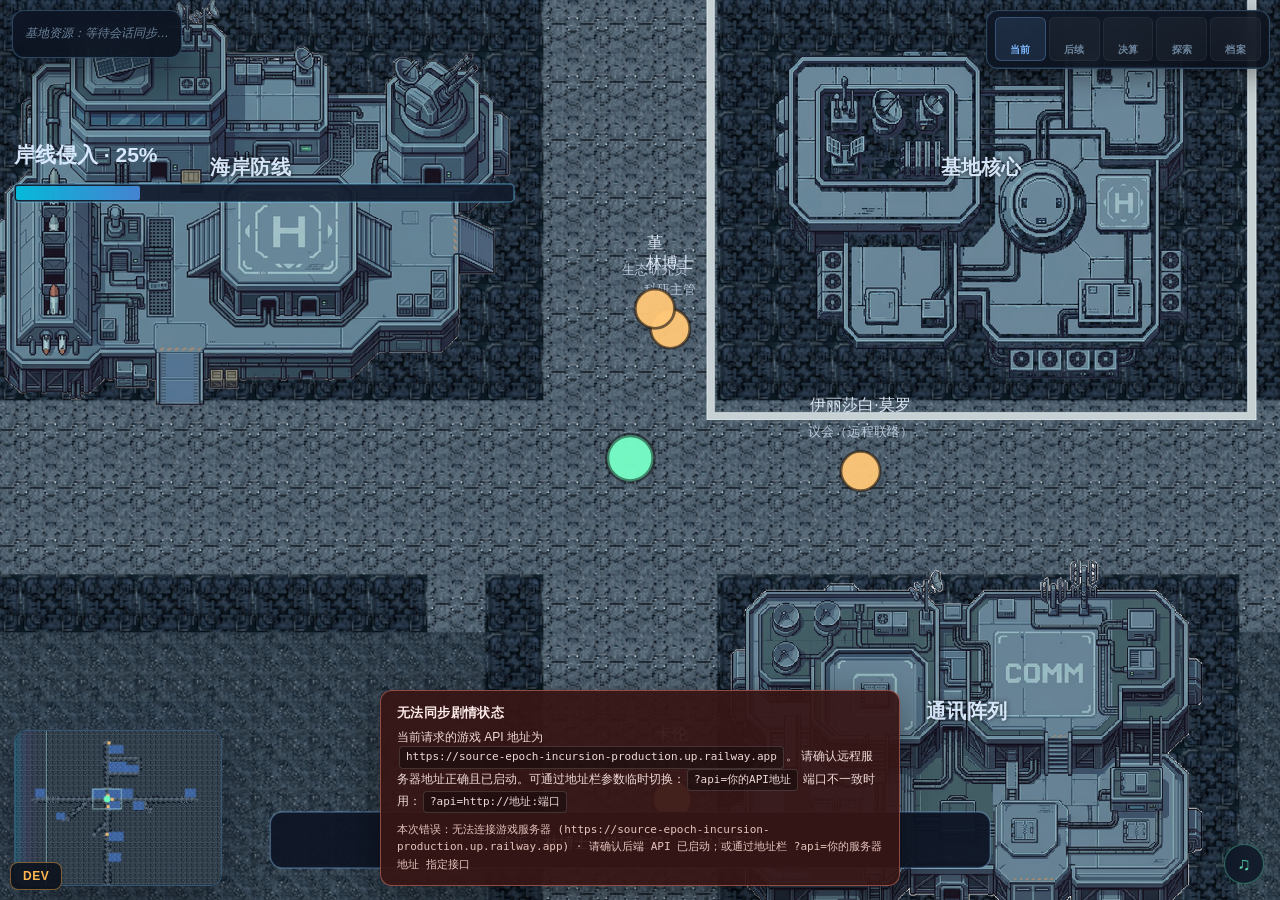
<file: index.html>
<!DOCTYPE html>
<html lang="zh-CN">
  <head>
    <meta charset="UTF-8" />
    <title>源纪元 · 岸线侵入</title>
    <meta http-equiv="refresh" content="0;url=web/explorer/" />
    <link rel="icon" href="data:," />
  </head>
  <body>
    <p>正在跳转到 <a href="web/explorer/">web/explorer/</a>（大地图探索页）。若未跳转，请手动点开链接。</p>
  </body>
</html>
</file>
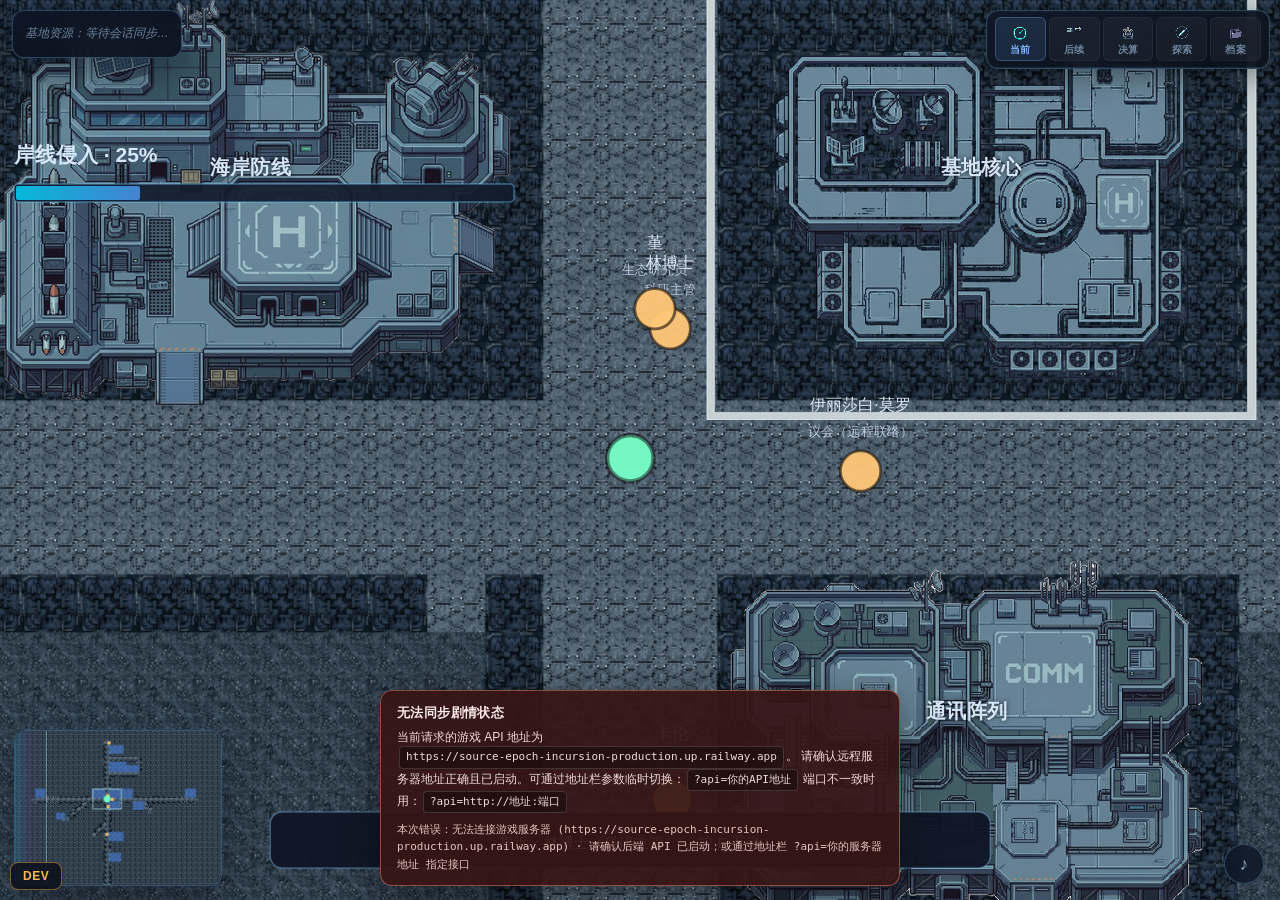
<file: web/explorer/index.html>
<!DOCTYPE html>
<html lang="zh-CN">
  <head>
    <meta charset="UTF-8" />
    <meta name="viewport" content="width=device-width, initial-scale=1, maximum-scale=1, user-scalable=no" />
    <meta name="theme-color" content="#070a10" />
    <title>源纪元 · 岸线侵入 — 基地大地图探索</title>
    <link rel="icon" href="assets/icons/favicon.png" type="image/png" />
    <!-- 背景音乐（用户首次交互后自动播放） -->
    <audio id="bgm" src="sound/background.mp3" loop preload="auto"></audio>
    <link rel="preload" as="fetch" href="sound/background.mp3" crossorigin="anonymous" />
    <link rel="stylesheet" href="styles.css?v=20260530_bgm" />
    <link rel="preload" as="image" href="assets/tile_void.jpg" />
    <link rel="preload" as="image" href="assets/tile_road.jpg" />
    <link rel="preload" as="image" href="assets/tile_build.jpg" />
    <link rel="preload" as="image" href="assets/walkable_floor_tile.png" />
  </head>
  <body class="explorer-app">
    <!-- ── 加载页：预加载所有资源前显示进度条 ── -->
    <div id="preloader" class="preloader" aria-label="游戏加载中">
      <div class="preloader-content">
        <h1 class="preloader-title">源纪元</h1>
        <p class="preloader-subtitle">岸线侵入</p>
        <div class="preloader-bar-track">
          <div class="preloader-bar-fill" id="preloader-bar"></div>
        </div>
        <div class="preloader-text" id="preloader-text">正在初始化...</div>
      </div>
      <div class="preloader-bg"></div>
    </div>

    <aside id="objectives-panel" class="objectives-panel" aria-label="任务目标">
      <div id="sandbox-dock" class="sandbox-dock hidden" aria-label="静默切换"></div>
      <div class="objectives-tabs">
        <button type="button" class="objectives-tab active" data-tab="current">当前</button>
        <button type="button" class="objectives-tab" data-tab="upcoming">后续</button>
        <button type="button" class="objectives-tab" data-tab="mgmt">决算</button>
        <button type="button" class="objectives-tab" data-tab="explore">探索</button>
        <button type="button" class="objectives-tab" data-tab="dossier">档案</button>
      </div>
      <div id="objectives-content">
        <div id="objectives-current" class="objectives-tab-content active" data-content="current"></div>
        <div id="objectives-upcoming" class="objectives-tab-content" data-content="upcoming"></div>
        <div id="objectives-mgmt-log" class="objectives-tab-content" data-content="mgmt" aria-live="polite"></div>
        <div id="objectives-explore" class="objectives-tab-content" data-content="explore"></div>
        <div id="objectives-dossier" class="objectives-tab-content" data-content="dossier"></div>
      </div>
    </aside>
    <div id="wrap">
      <canvas id="game" aria-label="基地大地图"></canvas>
    <canvas id="minimap" width="200" height="150" aria-label="小地图"></canvas>
    <div id="resource-strip" class="resource-strip" aria-label="基地资源"></div>
  </div>
    <!-- 背景音乐开关 -->
    <button type="button" id="bgm-toggle" class="bgm-toggle" title="背景音乐" aria-label="切换背景音乐">♪</button>
    <div id="story-backdrop" class="story-backdrop hidden" aria-hidden="true">
      <div id="story-panel" class="story-panel" role="dialog" aria-modal="true" aria-labelledby="story-title">
        <button type="button" class="story-close" id="story-close" aria-label="关闭">×</button>
        <aside class="story-sprite" aria-hidden="false">
          <div id="story-sprite-block" class="story-sprite-block"></div>
          <div id="story-sprite-label" class="story-sprite-label"></div>
        </aside>
        <div id="story-textbox" class="story-textbox">
          <!-- 玩家选项：叠在文字框右上角 -->
          <div id="story-choices" class="story-choices"></div>
          <div id="story-body" class="story-body">
            <h2 id="story-title">剧情</h2>
            <p id="story-advance-hint" class="story-advance-hint hidden" aria-live="polite">
              按 <kbd>Z</kbd> 或点击对话框继续下一句
            </p>
            <p id="story-sub" class="story-sub"></p>
            <ul id="story-bullets" class="story-bullets"></ul>
            <pre id="story-ai-line" class="story-ai-line"></pre>
            <div id="story-meta" class="story-meta"></div>
            <div id="story-extras"></div>
          </div>
        </div>
      </div>
    </div>
    <!-- ── 游戏 API 后端地址配置 ──────────────────────────────
       部署到 Netlify 时，将下方地址改为你的后端 API 服务器地址。
       优先级：URL 参数 ?api=  >  此处配置  >  默认 127.0.0.1:8787
       示例：window.__GAME_API_BASE__ = "https://your-api.railway.app";
    ──────────────────────────────────────────────────────────── -->
    <script>
      // ★ 后端 API 地址（已配置为 Railway 部署地址）★
      window.__GAME_API_BASE__ = "https://source-epoch-incursion-production.up.railway.app";
    </script>
    <script type="module" src="main.js?v=20260530_bgm"></script>
  </body>
</html>
</file>
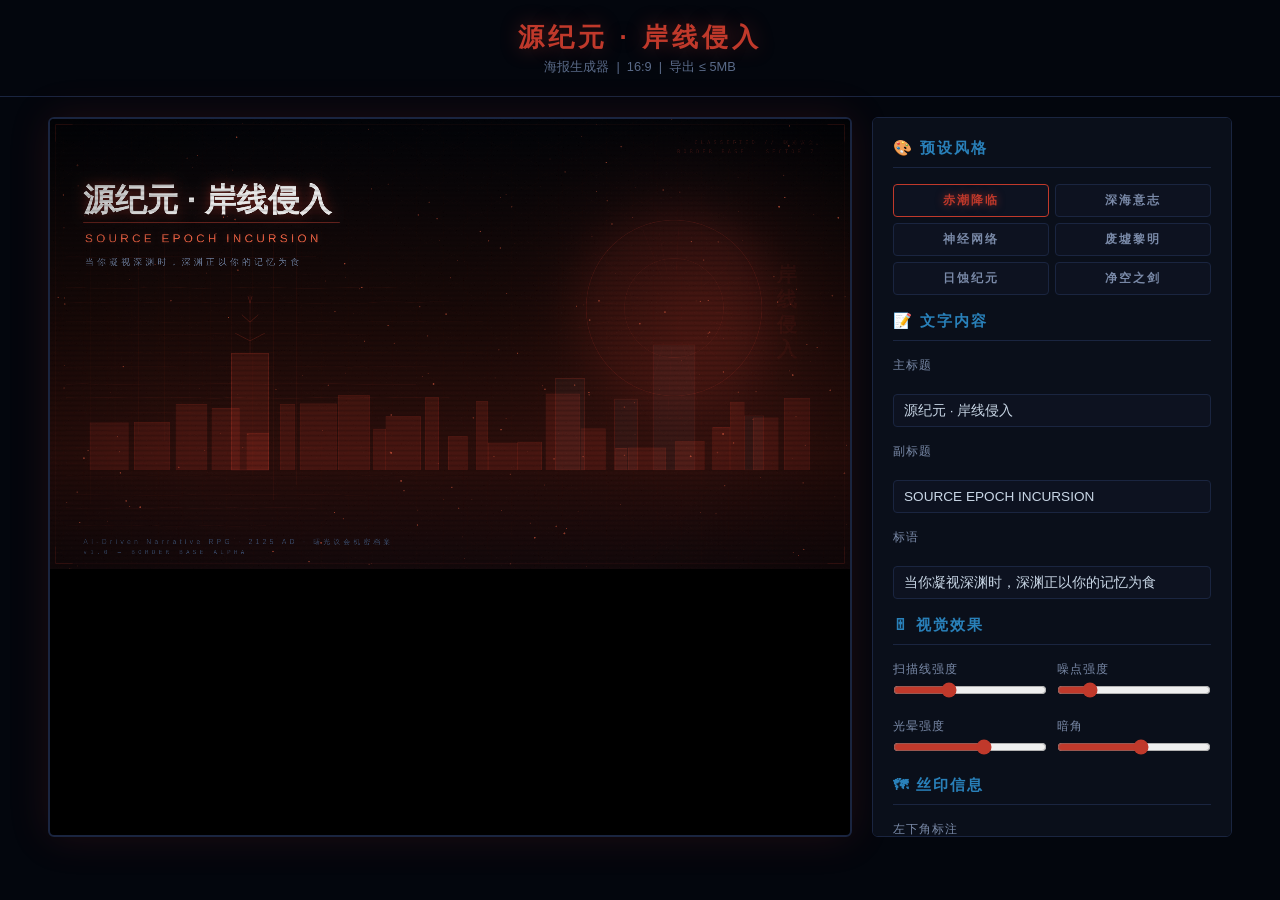
<file: tools/poster_generator.html>
<!DOCTYPE html>
<html lang="zh-CN">
<head>
<meta charset="UTF-8">
<meta name="viewport" content="width=device-width, initial-scale=1.0">
<title>源纪元 · 岸线侵入 — 海报生成器</title>
<style>
  :root {
    --bg: #03060d;
    --panel: #0a0f1a;
    --border: #1a2540;
    --text: #c8d6e5;
    --accent: #c0392b;
    --accent2: #2980b9;
    --gold: #d4a843;
  }
  * { margin: 0; padding: 0; box-sizing: border-box; }
  body {
    background: var(--bg);
    color: var(--text);
    font-family: "Segoe UI", "Microsoft YaHei", sans-serif;
    min-height: 100vh;
    display: flex;
    flex-direction: column;
    align-items: center;
  }

  header {
    width: 100%;
    padding: 20px 30px;
    text-align: center;
    border-bottom: 1px solid var(--border);
  }
  header h1 {
    font-size: 1.6rem;
    letter-spacing: 4px;
    color: var(--accent);
    text-shadow: 0 0 20px rgba(192,57,43,0.4);
  }
  header p { margin-top: 4px; font-size: 0.8rem; color: #5a6a88; }

  .layout {
    display: flex;
    flex-wrap: wrap;
    gap: 20px;
    padding: 20px;
    max-width: 1400px;
    width: 100%;
    justify-content: center;
  }

  /* ── 画布容器 ── */
  .canvas-wrap {
    background: #000;
    border: 2px solid var(--border);
    border-radius: 6px;
    overflow: hidden;
    box-shadow: 0 0 40px rgba(192,57,43,0.15);
    flex-shrink: 0;
  }
  canvas { display: block; max-width: 800px; width: 100%; height: auto; }

  /* ── 控制面板 ── */
  .controls {
    background: var(--panel);
    border: 1px solid var(--border);
    border-radius: 6px;
    padding: 20px;
    width: 360px;
    display: flex;
    flex-direction: column;
    gap: 16px;
    max-height: 80vh;
    overflow-y: auto;
  }
  .controls h3 {
    font-size: 0.95rem;
    letter-spacing: 2px;
    color: var(--accent2);
    border-bottom: 1px solid var(--border);
    padding-bottom: 8px;
  }

  label {
    display: block;
    font-size: 0.78rem;
    color: #7a8aa8;
    margin-bottom: 4px;
    letter-spacing: 1px;
  }
  input[type="text"],
  input[type="number"],
  select,
  textarea {
    width: 100%;
    background: #0d1220;
    border: 1px solid var(--border);
    color: var(--text);
    padding: 8px 10px;
    border-radius: 4px;
    font-size: 0.85rem;
    font-family: inherit;
  }
  textarea { resize: vertical; min-height: 50px; }
  select { cursor: pointer; }
  input[type="range"] { width: 100%; accent-color: var(--accent); }

  .row { display: flex; gap: 10px; }
  .row > * { flex: 1; }

  .preset-grid {
    display: grid;
    grid-template-columns: 1fr 1fr;
    gap: 6px;
  }
  .preset-grid button {
    padding: 8px 4px;
    font-size: 0.72rem;
    background: #0d1220;
    border: 1px solid var(--border);
    color: #7a8aa8;
    border-radius: 4px;
    cursor: pointer;
    transition: 0.2s;
  }
  .preset-grid button:hover,
  .preset-grid button.active {
    border-color: var(--accent);
    color: var(--accent);
    text-shadow: 0 0 8px rgba(192,57,43,0.6);
  }

  button {
    padding: 10px 16px;
    font-size: 0.85rem;
    border: none;
    border-radius: 4px;
    cursor: pointer;
    letter-spacing: 2px;
    transition: 0.2s;
    font-weight: 600;
  }
  .btn-redraw {
    background: #1a2a40;
    color: var(--text);
    border: 1px solid var(--border);
  }
  .btn-redraw:hover { border-color: var(--accent2); }
  .btn-export {
    background: var(--accent);
    color: #fff;
    width: 100%;
    font-size: 1rem;
    padding: 12px;
  }
  .btn-export:hover { background: #e74c3c; box-shadow: 0 0 20px rgba(192,57,43,0.4); }

  .info-row {
    display: flex;
    justify-content: space-between;
    font-size: 0.72rem;
    color: #4a5a78;
  }
  .info-row span { color: var(--accent2); }
</style>
</head>
<body>

<header>
  <h1>源纪元 · 岸线侵入</h1>
  <p>海报生成器 &nbsp;|&nbsp; 16:9 &nbsp;|&nbsp; 导出 ≤ 5MB</p>
</header>

<div class="layout">
  <!-- 画布 -->
  <div class="canvas-wrap">
    <canvas id="poster" width="1920" height="1080"></canvas>
  </div>

  <!-- 控制面板 -->
  <div class="controls">
    <h3>🎨 预设风格</h3>
    <div class="preset-grid" id="presets">
      <button data-preset="crimson" class="active">赤潮降临</button>
      <button data-preset="abyss">深海意志</button>
      <button data-preset="neural">神经网络</button>
      <button data-preset="ruins">废墟黎明</button>
      <button data-preset="eclipse">日蚀纪元</button>
      <button data-preset="purge">净空之剑</button>
    </div>

    <h3>📝 文字内容</h3>
    <label>主标题</label>
    <input type="text" id="titleCn" value="源纪元 · 岸线侵入" maxlength="40">
    <label>副标题</label>
    <input type="text" id="titleEn" value="SOURCE EPOCH INCURSION" maxlength="60">
    <label>标语</label>
    <input type="text" id="tagline" value="当你凝视深渊时，深渊正以你的记忆为食" maxlength="50">

    <h3>🎚 视觉效果</h3>
    <div class="row">
      <div>
        <label>扫描线强度</label>
        <input type="range" id="scanlines" min="0" max="100" value="35">
      </div>
      <div>
        <label>噪点强度</label>
        <input type="range" id="noise" min="0" max="100" value="18">
      </div>
    </div>
    <div class="row">
      <div>
        <label>光晕强度</label>
        <input type="range" id="glow" min="0" max="100" value="60">
      </div>
      <div>
        <label>暗角</label>
        <input type="range" id="vignette" min="0" max="100" value="55">
      </div>
    </div>

    <h3>🗺 丝印信息</h3>
    <label>左下角标注</label>
    <input type="text" id="footer" value="AI-Driven Narrative RPG · 2125 AD · 曙光议会机密档案" maxlength="60">
    <label>版本标识</label>
    <input type="text" id="version" value="v1.0 — BORDER BASE ALPHA" maxlength="30">

    <button class="btn-redraw" id="btnRedraw">🔄 刷新预览</button>
    <button class="btn-export" id="btnExport">📥 导出海报 PNG</button>
    <div class="info-row">
      <span>分辨率</span> <span id="infoRes">1920×1080</span>
    </div>
    <div class="info-row">
      <span>预估大小</span> <span id="infoSize">—</span>
    </div>
  </div>
</div>

<script>
// ─────────────────── 海报渲染引擎 ───────────────────
const canvas = document.getElementById('poster');
const ctx = canvas.getContext('2d');
const W = canvas.width;   // 1920
const H = canvas.height;  // 1080

// ── 预设定义 ──
const PRESETS = {
  crimson: {
    bg1: '#020408', bg2: '#1a0a08', bg3: '#2d0f0c',
    accent1: '#c0392b', accent2: '#e74c3c', accent3: '#ff6b4a',
    hexColor: 'rgba(192,57,43,0.12)',
    gridColor: 'rgba(192,57,43,0.06)',
    lineGlow: 'rgba(192,57,43,0.25)',
    titleGlow: 'rgba(192,57,43,0.6)',
    secondary: '#4a90d9',
    structureColor: 'rgba(192,57,43,0.18)',
    scanColor: 'rgba(255,60,30,0.04)',
  },
  abyss: {
    bg1: '#010308', bg2: '#020d18', bg3: '#051525',
    accent1: '#1a5276', accent2: '#2980b9', accent3: '#5dade2',
    hexColor: 'rgba(41,128,185,0.10)',
    gridColor: 'rgba(41,128,185,0.05)',
    lineGlow: 'rgba(41,128,185,0.20)',
    titleGlow: 'rgba(41,128,185,0.5)',
    secondary: '#7d3c98',
    structureColor: 'rgba(41,128,185,0.15)',
    scanColor: 'rgba(30,144,255,0.03)',
  },
  neural: {
    bg1: '#010410', bg2: '#0a0a1e', bg3: '#111140',
    accent1: '#6c3483', accent2: '#a569bd', accent3: '#d2b4de',
    hexColor: 'rgba(165,105,189,0.10)',
    gridColor: 'rgba(165,105,189,0.04)',
    lineGlow: 'rgba(165,105,189,0.20)',
    titleGlow: 'rgba(165,105,189,0.5)',
    secondary: '#2ecc71',
    structureColor: 'rgba(165,105,189,0.12)',
    scanColor: 'rgba(140,80,200,0.03)',
  },
  ruins: {
    bg1: '#050505', bg2: '#12100a', bg3: '#1e1a12',
    accent1: '#d4a843', accent2: '#f0c060', accent3: '#fad7a0',
    hexColor: 'rgba(212,168,67,0.10)',
    gridColor: 'rgba(212,168,67,0.05)',
    lineGlow: 'rgba(212,168,67,0.18)',
    titleGlow: 'rgba(212,168,67,0.5)',
    secondary: '#c0392b',
    structureColor: 'rgba(212,168,67,0.12)',
    scanColor: 'rgba(200,160,60,0.03)',
  },
  eclipse: {
    bg1: '#020202', bg2: '#0a0606', bg3: '#140a0a',
    accent1: '#922b21', accent2: '#c0392b', accent3: '#e6b0aa',
    hexColor: 'rgba(192,57,43,0.08)',
    gridColor: 'rgba(146,43,33,0.05)',
    lineGlow: 'rgba(192,57,43,0.30)',
    titleGlow: 'rgba(192,57,43,0.7)',
    secondary: '#717d7e',
    structureColor: 'rgba(192,57,43,0.20)',
    scanColor: 'rgba(180,40,20,0.04)',
  },
  purge: {
    bg1: '#020608', bg2: '#0a0f12', bg3: '#0f1a1e',
    accent1: '#2e86c1', accent2: '#85c1e9', accent3: '#d6eaf8',
    hexColor: 'rgba(46,134,193,0.10)',
    gridColor: 'rgba(46,134,193,0.05)',
    lineGlow: 'rgba(46,134,193,0.22)',
    titleGlow: 'rgba(46,134,193,0.55)',
    secondary: '#f39c12',
    structureColor: 'rgba(46,134,193,0.14)',
    scanColor: 'rgba(60,150,210,0.03)',
  },
};

let currentPreset = 'crimson';
let p = PRESETS[currentPreset];

// ── 随机数发生器(可控) ──
class SeededRandom {
  constructor(seed = 42) { this.seed = seed; }
  next() {
    this.seed = (this.seed * 16807) % 2147483647;
    return (this.seed - 1) / 2147483646;
  }
}

// ── 绘制渐变背景 ──
function drawBackground(rng) {
  // 垂直渐变
  const grad = ctx.createLinearGradient(0, 0, 0, H);
  grad.addColorStop(0, p.bg1);
  grad.addColorStop(0.45, p.bg2);
  grad.addColorStop(0.75, p.bg3);
  grad.addColorStop(1, p.bg1);
  ctx.fillStyle = grad;
  ctx.fillRect(0, 0, W, H);

  // 大型光斑: 右侧辉光(源的方向)
  const glowX = W * 0.78 + rng.next() * 100;
  const glowY = H * 0.45;
  const glowGrad = ctx.createRadialGradient(glowX, glowY, 50, glowX, glowY, 600);
  glowGrad.addColorStop(0, p.accent1 + '33');
  glowGrad.addColorStop(0.4, p.accent1 + '11');
  glowGrad.addColorStop(1, 'transparent');
  ctx.fillStyle = glowGrad;
  ctx.fillRect(0, 0, W, H);

  // 底部光斑(岸线)
  const shoreGrad = ctx.createLinearGradient(0, H * 0.72, 0, H);
  shoreGrad.addColorStop(0, 'transparent');
  shoreGrad.addColorStop(0.5, p.accent1 + '0a');
  shoreGrad.addColorStop(1, p.accent1 + '18');
  ctx.fillStyle = shoreGrad;
  ctx.fillRect(0, H * 0.72, W, H * 0.28);
}

// ── 绘制六边形网格 ──
function drawHexGrid() {
  ctx.save();
  ctx.globalAlpha = 0.5;
  ctx.strokeStyle = p.hexColor;
  ctx.lineWidth = 0.5;
  const size = 38;
  const w = size * 2;
  const h = Math.sqrt(3) * size;
  for (let row = -2; row < H / h + 2; row++) {
    for (let col = -2; col < W / (w * 0.75) + 2; col++) {
      const cx = col * w * 0.75;
      const cy = row * h + (col % 2 === 0 ? 0 : h / 2);
      ctx.beginPath();
      for (let i = 0; i < 6; i++) {
        const angle = (Math.PI / 3) * i - Math.PI / 6;
        const x = cx + size * Math.cos(angle);
        const y = cy + size * Math.sin(angle);
        if (i === 0) ctx.moveTo(x, y);
        else ctx.lineTo(x, y);
      }
      ctx.closePath();
      ctx.stroke();
    }
  }
  ctx.restore();
}

// ── 数据结构线条 ──
function drawDataLines(rng) {
  ctx.save();
  // 水平数据线
  for (let i = 0; i < 18; i++) {
    const y = H * 0.3 + i * 38 + rng.next() * 12;
    const x1 = W * 0.02;
    const x2 = W * 0.25 + rng.next() * 600;
    const alpha = 0.03 + rng.next() * 0.06;
    ctx.strokeStyle = p.accent2 + Math.floor(alpha * 255).toString(16).padStart(2, '0');
    ctx.lineWidth = 1;
    ctx.beginPath();
    ctx.moveTo(x1, y);
    // 添加微小的抖动
    for (let x = x1; x < x2; x += 40) {
      ctx.lineTo(x, y + (rng.next() - 0.5) * 4);
    }
    ctx.stroke();
  }

  // 垂直线(左区域)
  for (let i = 0; i < 10; i++) {
    const x = W * 0.05 + i * 55 + rng.next() * 20;
    ctx.strokeStyle = p.accent2 + '10';
    ctx.lineWidth = 1;
    ctx.beginPath();
    ctx.moveTo(x, H * 0.25);
    ctx.lineTo(x, H * 0.68 + rng.next() * 200);
    ctx.stroke();
  }
  ctx.restore();
}

// ── 绘制岸线/建筑轮廓 ──
function drawStructures(rng) {
  ctx.save();
  ctx.fillStyle = p.structureColor;
  ctx.strokeStyle = p.lineGlow;
  ctx.lineWidth = 1.2;

  // 底部建筑群剪影
  const buildings = [];
  let bx = W * 0.05;
  const baseY = H * 0.78;
  while (bx < W * 0.92) {
    const w = 18 + rng.next() * 80;
    const h = 40 + rng.next() * 160;
    buildings.push({ x: bx, y: baseY - h, w, h });
    bx += w + rng.next() * 30;
  }

  for (const b of buildings) {
    ctx.fillRect(b.x, b.y, b.w, b.h);
    ctx.strokeRect(b.x, b.y, b.w, b.h);
  }

  // 中心大型结构(指挥塔)
  const towerX = W * 0.25;
  const towerBaseY = baseY;
  const towerH = 280;
  const towerW = 90;
  ctx.fillStyle = p.structureColor;
  ctx.fillRect(towerX - towerW/2, towerBaseY - towerH, towerW, towerH);
  ctx.strokeStyle = p.lineGlow;
  ctx.lineWidth = 2;
  ctx.strokeRect(towerX - towerW/2, towerBaseY - towerH, towerW, towerH);

  // 通讯天线
  ctx.beginPath();
  ctx.moveTo(towerX, towerBaseY - towerH);
  ctx.lineTo(towerX, towerBaseY - towerH - 140);
  ctx.stroke();
  // 天线分支
  for (let i = 0; i < 3; i++) {
    const ay = towerBaseY - towerH - 30 - i * 45;
    ctx.beginPath();
    ctx.moveTo(towerX, ay);
    ctx.lineTo(towerX - 35 + i * 15, ay - 18);
    ctx.moveTo(towerX, ay);
    ctx.lineTo(towerX + 35 - i * 15, ay - 18);
    ctx.stroke();
  }

  // 右侧远处的大型结构
  const rstructs = [
    { x: W * 0.65, y: baseY - 220, w: 70, h: 220 },
    { x: W * 0.72, y: baseY - 170, w: 55, h: 170 },
    { x: W * 0.78, y: baseY - 300, w: 100, h: 300 },
    { x: W * 0.88, y: baseY - 130, w: 45, h: 130 },
  ];
  ctx.fillStyle = 'rgba(255,255,255,0.03)';
  ctx.strokeStyle = p.lineGlow;
  ctx.lineWidth = 1.5;
  for (const s of rstructs) {
    ctx.fillRect(s.x - s.w/2, s.y, s.w, s.h);
    ctx.strokeRect(s.x - s.w/2, s.y, s.w, s.h);
  }

  ctx.restore();
}

// ── 绘制大型圆形(星球/光晕) ──
function drawCelestial(rng) {
  ctx.save();
  // 右侧大型圆形
  const cx = W * 0.78;
  const cy = H * 0.42;
  const outerR = 340;

  // 外光晕
  const outerGlow = ctx.createRadialGradient(cx, cy, outerR * 0.55, cx, cy, outerR);
  outerGlow.addColorStop(0, p.accent1 + '15');
  outerGlow.addColorStop(0.5, p.accent1 + '06');
  outerGlow.addColorStop(1, 'transparent');
  ctx.fillStyle = outerGlow;
  ctx.beginPath();
  ctx.arc(cx, cy, outerR, 0, Math.PI * 2);
  ctx.fill();

  // 主线圆
  ctx.strokeStyle = p.accent1 + '30';
  ctx.lineWidth = 1.5;
  ctx.beginPath();
  ctx.arc(cx, cy, outerR * 0.62, 0, Math.PI * 2);
  ctx.stroke();

  // 内圆
  ctx.strokeStyle = p.accent2 + '20';
  ctx.lineWidth = 1;
  ctx.beginPath();
  ctx.arc(cx, cy, outerR * 0.35, 0, Math.PI * 2);
  ctx.stroke();

  // 从圆心发出的射线
  for (let i = 0; i < 24; i++) {
    const angle = (Math.PI * 2 / 24) * i + rng.next() * 0.15;
    const len = outerR * (0.28 + rng.next() * 0.5);
    const r1 = outerR * 0.25;
    ctx.strokeStyle = p.accent2 + '0c';
    ctx.lineWidth = 1;
    ctx.beginPath();
    ctx.moveTo(cx + Math.cos(angle) * r1, cy + Math.sin(angle) * r1);
    ctx.lineTo(cx + Math.cos(angle) * len, cy + Math.sin(angle) * len);
    ctx.stroke();
  }

  // 轨道环
  ctx.strokeStyle = p.accent1 + '18';
  ctx.lineWidth = 0.8;
  ctx.setLineDash([4, 20]);
  ctx.beginPath();
  ctx.arc(cx, cy, outerR * 0.78, -0.3, Math.PI * 1.5);
  ctx.stroke();
  ctx.setLineDash([]);

  ctx.restore();
}

// ── 绘制粒子 ──
function drawParticles(rng) {
  ctx.save();
  const count = 260;
  for (let i = 0; i < count; i++) {
    const px = rng.next() * W;
    const py = rng.next() * H;
    const radius = 0.5 + rng.next() * 1.8;
    const alpha = 0.15 + rng.next() * 0.5;
    ctx.fillStyle = p.accent3 + Math.floor(alpha * 255).toString(16).padStart(2, '0');
    ctx.beginPath();
    ctx.arc(px, py, radius, 0, Math.PI * 2);
    ctx.fill();
  }
  ctx.restore();
}

// ── 绘制文字 ──
function drawText() {
  const titleCn = document.getElementById('titleCn').value || '源纪元 · 岸线侵入';
  const titleEn = document.getElementById('titleEn').value || 'SOURCE EPOCH INCURSION';
  const tagline = document.getElementById('tagline').value || '';
  const footer = document.getElementById('footer').value || '';
  const version = document.getElementById('version').value || '';

  ctx.save();

  // ── 主标题 ──
  ctx.textAlign = 'left';
  ctx.fillStyle = '#e8e8e8';

  // 光晕
  ctx.shadowColor = p.titleGlow;
  ctx.shadowBlur = 30;
  ctx.font = 'bold 76px "Microsoft YaHei", "Source Han Sans SC", "Noto Sans SC", sans-serif';
  ctx.fillText(titleCn, 80, 220);

  // 再次描画(无模糊)让文字更清晰
  ctx.shadowBlur = 0;
  ctx.fillText(titleCn, 80, 220);

  // 装饰线
  const titleWidth = ctx.measureText(titleCn).width;
  ctx.strokeStyle = p.accent2 + '60';
  ctx.lineWidth = 2;
  ctx.beginPath();
  ctx.moveTo(80, 248);
  ctx.lineTo(80 + titleWidth + 20, 248);
  ctx.stroke();

  // ── 副标题 ──
  ctx.fillStyle = p.accent3 + 'aa';
  ctx.shadowColor = p.accent1 + '40';
  ctx.shadowBlur = 10;
  ctx.font = '28px "Segoe UI", "Microsoft YaHei", sans-serif';
  ctx.letterSpacing = '8px';
  ctx.fillText(titleEn, 84, 296);
  ctx.shadowBlur = 0;
  ctx.fillText(titleEn, 84, 296);

  // ── 标语 ──
  if (tagline) {
    ctx.fillStyle = '#6a7a98';
    ctx.shadowBlur = 0;
    ctx.font = '21px "Microsoft YaHei", sans-serif';
    ctx.fillText(tagline, 84, 350);
  }

  // ── 左下角信息 ──
  if (footer) {
    ctx.fillStyle = '#3a4a68';
    ctx.font = '16px "Microsoft YaHei", sans-serif';
    ctx.textAlign = 'left';
    ctx.fillText(footer, 80, H - 60);
  }
  if (version) {
    ctx.fillStyle = '#3a4a68';
    ctx.font = '14px "Segoe UI", monospace';
    ctx.fillText(version, 80, H - 36);
  }

  // ── 右上角装饰文字 ──
  ctx.textAlign = 'right';
  ctx.fillStyle = p.accent2 + '30';
  ctx.font = '12px monospace';
  ctx.fillText('CLASSIFIED // 曙光议会', W - 80, 60);
  ctx.fillText('BORDER BASE · SECTOR 7', W - 80, 82);

  // ── 右侧竖排文字 ──
  ctx.fillStyle = p.accent1 + '18';
  ctx.font = 'bold 48px "Microsoft YaHei", serif';
  ctx.textAlign = 'right';
  const verticalY = H * 0.36;
  const verticalX = W - 120;
  const chars = '岸线侵入';
  for (let i = 0; i < chars.length; i++) {
    ctx.fillText(chars[i], verticalX, verticalY + i * 60);
  }

  ctx.restore();
}

// ── 扫描线 ──
function drawScanlines() {
  const intensity = parseInt(document.getElementById('scanlines').value) / 100;
  if (intensity <= 0) return;
  ctx.save();
  ctx.globalAlpha = intensity;
  for (let y = 0; y < H; y += 3) {
    ctx.fillStyle = 'rgba(0,0,0,0.45)';
    ctx.fillRect(0, y, W, 1);
  }
  ctx.restore();
}

// ── 噪点 ──
function drawNoise(rng) {
  const intensity = parseInt(document.getElementById('noise').value) / 100;
  if (intensity <= 0) return;
  ctx.save();
  const imageData = ctx.getImageData(0, 0, W, H);
  const data = imageData.data;
  const grain = Math.floor(intensity * 50);
  for (let i = 0; i < data.length; i += 4) {
    if (rng.next() < intensity * 0.3) {
      const noise = (rng.next() - 0.5) * grain;
      data[i] = Math.min(255, Math.max(0, data[i] + noise));
      data[i + 1] = Math.min(255, Math.max(0, data[i + 1] + noise));
      data[i + 2] = Math.min(255, Math.max(0, data[i + 2] + noise));
    }
  }
  ctx.putImageData(imageData, 0, 0);
  ctx.restore();
}

// ── 暗角 ──
function drawVignette() {
  const intensity = parseInt(document.getElementById('vignette').value) / 100;
  if (intensity <= 0) return;
  ctx.save();
  const grad = ctx.createRadialGradient(W/2, H/2, W * 0.35, W/2, H/2, W * 0.72);
  grad.addColorStop(0, 'transparent');
  grad.addColorStop(1, `rgba(0,0,0,${intensity * 0.8})`);
  ctx.fillStyle = grad;
  ctx.fillRect(0, 0, W, H);
  ctx.restore();
}

// ── 边框 ──
function drawBorder() {
  ctx.save();
  const m = 14;
  ctx.strokeStyle = p.accent2 + '22';
  ctx.lineWidth = 1;
  ctx.strokeRect(m, m, W - m * 2, H - m * 2);
  // 角标
  const cornerLen = 40;
  ctx.strokeStyle = p.accent1 + '40';
  ctx.lineWidth = 2;
  [
    [m, m, 1, 1], [W-m, m, -1, 1],
    [m, H-m, 1, -1], [W-m, H-m, -1, -1]
  ].forEach(([cx, cy, dx, dy]) => {
    ctx.beginPath();
    ctx.moveTo(cx, cy + dy * cornerLen);
    ctx.lineTo(cx, cy);
    ctx.lineTo(cx + dx * cornerLen, cy);
    ctx.stroke();
  });
  ctx.restore();
}

// ── 主渲染 ──
function render() {
  p = PRESETS[currentPreset];
  const rng = new SeededRandom(Date.now() % 100000);

  ctx.clearRect(0, 0, W, H);

  drawBackground(rng);
  drawCelestial(rng);
  drawHexGrid();
  drawDataLines(rng);
  drawStructures(rng);
  drawParticles(rng);
  drawText();
  drawBorder();
  drawScanlines();
  drawNoise(rng);
  drawVignette();
}

// ── 导出 ──
function exportPNG() {
  // 重新渲染以更新canvas内容
  p = PRESETS[currentPreset];
  const rng = new SeededRandom(Date.now() % 100000);
  ctx.clearRect(0, 0, W, H);
  drawBackground(rng);
  drawCelestial(rng);
  drawHexGrid();
  drawDataLines(rng);
  drawStructures(rng);
  drawParticles(rng);
  drawText();
  drawBorder();
  drawScanlines();
  drawNoise(rng);
  drawVignette();

  // 尝试不同质量直到 ≤ 5MB
  const qualities = [0.92, 0.85, 0.78, 0.70, 0.62, 0.55];
  for (const q of qualities) {
    const dataUrl = canvas.toDataURL('image/png');
    const blob = dataURLtoBlob(dataUrl);
    if (blob.size <= 5 * 1024 * 1024) {
      downloadBlob(blob, `poster_${currentPreset}.png`);
      updateSizeInfo();
      return;
    }
  }

  // 极限压缩
  const tempCanvas = document.createElement('canvas');
  tempCanvas.width = 1600;
  tempCanvas.height = 900;
  const tctx = tempCanvas.getContext('2d');
  tctx.drawImage(canvas, 0, 0, 1600, 900);
  const dataUrl = tempCanvas.toDataURL('image/png');
  const blob = dataURLtoBlob(dataUrl);
  downloadBlob(blob, `poster_${currentPreset}.png`);
  updateSizeInfo();
}

function dataURLtoBlob(dataUrl) {
  const parts = dataUrl.split(',');
  const mime = parts[0].match(/:(.*?);/)[1];
  const bytes = atob(parts[1]);
  const arr = new Uint8Array(bytes.length);
  for (let i = 0; i < bytes.length; i++) arr[i] = bytes.charCodeAt(i);
  return new Blob([arr], { type: mime });
}

function downloadBlob(blob, filename) {
  const url = URL.createObjectURL(blob);
  const a = document.createElement('a');
  a.href = url;
  a.download = filename;
  document.body.appendChild(a);
  a.click();
  document.body.removeChild(a);
  URL.revokeObjectURL(url);
}

function updateSizeInfo() {
  const dataUrl = canvas.toDataURL('image/png');
  const blob = dataURLtoBlob(dataUrl);
  const kb = (blob.size / 1024).toFixed(0);
  const mb = (blob.size / (1024 * 1024)).toFixed(2);
  document.getElementById('infoSize').textContent =
    kb < 1024 ? `${kb} KB` : `${mb} MB`;
  document.getElementById('infoRes').textContent = `${W}×${H}`;
}

// ── 事件绑定 ──
document.getElementById('btnRedraw').addEventListener('click', () => {
  render();
  updateSizeInfo();
});

document.getElementById('btnExport').addEventListener('click', exportPNG);

// 预设按钮
document.querySelectorAll('#presets button').forEach(btn => {
  btn.addEventListener('click', () => {
    document.querySelectorAll('#presets button').forEach(b => b.classList.remove('active'));
    btn.classList.add('active');
    currentPreset = btn.dataset.preset;
    render();
    updateSizeInfo();
  });
});

// 滑块实时更新
['scanlines', 'noise', 'glow', 'vignette'].forEach(id => {
  document.getElementById(id).addEventListener('input', () => {
    render();
    updateSizeInfo();
  });
});

// 文字输入更新
['titleCn', 'titleEn', 'tagline', 'footer', 'version'].forEach(id => {
  document.getElementById(id).addEventListener('input', () => {
    render();
    updateSizeInfo();
  });
});

// ── 初始化 ──
render();
updateSizeInfo();
</script>
</body>
</html>
</file>
<file: web/explorer/styles.css>
:root {
  --bg-deep: #070a10;
  --bg-elevated: rgba(12, 18, 30, 0.82);
  --glass-border: rgba(120, 185, 255, 0.22);
  --glass-border-strong: rgba(130, 200, 255, 0.38);
  --accent: #7eb8ff;
  --accent-soft: rgba(126, 184, 255, 0.35);
  --accent-mint: #5ee0b5;
  --accent-mint-dim: rgba(94, 224, 181, 0.55);
  --text-primary: #e4edf7;
  --text-secondary: #9eb4cc;
  --text-muted: #6d849c;
  --radius-sm: 8px;
  --radius-md: 12px;
  --radius-lg: 16px;
  --shadow-card: 0 4px 24px rgba(0, 0, 0, 0.35), 0 0 0 1px rgba(255, 255, 255, 0.04) inset;
  --shadow-float: 0 12px 40px rgba(0, 0, 0, 0.45);
  --font-ui: "Segoe UI", "PingFang SC", "Hiragino Sans GB", "Microsoft YaHei", sans-serif;
}

/* ============================================================
   预加载页（Preloader）
   ============================================================ */
.preloader {
  position: fixed;
  inset: 0;
  z-index: 10000;
  display: flex;
  align-items: center;
  justify-content: center;
  background: var(--bg-deep);
  transition: opacity 0.5s ease-out, visibility 0.5s ease-out;
}

.preloader--done {
  opacity: 0;
  visibility: hidden;
}

.preloader-bg {
  position: absolute;
  inset: 0;
  background:
    radial-gradient(ellipse 80% 50% at 50% 40%, rgba(55, 120, 200, 0.10), transparent 60%),
    radial-gradient(ellipse 60% 30% at 30% 70%, rgba(40, 90, 160, 0.06), transparent 50%),
    radial-gradient(ellipse 50% 30% at 70% 30%, rgba(94, 224, 181, 0.04), transparent 50%);
  pointer-events: none;
}

.preloader-content {
  position: relative;
  z-index: 1;
  text-align: center;
  width: min(360px, 85vw);
}

.preloader-title {
  margin: 0;
  font-size: 2rem;
  font-weight: 300;
  letter-spacing: 0.35em;
  color: var(--accent);
  text-shadow: 0 0 40px rgba(126, 184, 255, 0.35);
}

.preloader-subtitle {
  margin: 6px 0 36px;
  font-size: 0.85rem;
  font-weight: 400;
  letter-spacing: 0.5em;
  color: var(--text-muted);
}

.preloader-bar-track {
  width: 100%;
  height: 4px;
  background: rgba(255, 255, 255, 0.06);
  border-radius: 2px;
  overflow: hidden;
}

.preloader-bar-fill {
  width: 0%;
  height: 100%;
  background: linear-gradient(90deg, var(--accent-soft), var(--accent), var(--accent-mint));
  border-radius: 2px;
  transition: width 0.3s ease-out;
}

.preloader-text {
  margin-top: 14px;
  font-size: 0.75rem;
  color: var(--text-muted);
  letter-spacing: 0.08em;
}

*,
*::before,
*::after {
  box-sizing: border-box;
}

html,
body {
  margin: 0;
  height: 100%;
  min-height: 100dvh;
  overflow: hidden;
  font-family: var(--font-ui);
  color: var(--text-primary);
  background: var(--bg-deep);
  background-image:
    radial-gradient(ellipse 120% 80% at 50% -20%, rgba(55, 120, 200, 0.12), transparent 55%),
    radial-gradient(ellipse 90% 60% at 100% 50%, rgba(40, 90, 160, 0.06), transparent 50%),
    radial-gradient(ellipse 70% 50% at 0% 80%, rgba(30, 100, 120, 0.05), transparent 45%);
}

body.explorer-app {
  -webkit-font-smoothing: antialiased;
  display: flex;
  flex-direction: column;
}

#wrap {
  position: relative;
  flex: 1 1 auto;
  width: 100%;
  min-height: 0;
  height: 100%;
  /* 仅为刘海/安全区留白，不再为已移除的顶栏占位，以增大主画布可视区域 */
  padding-top: env(safe-area-inset-top, 0px);
}

/* 左上角：基地四项资源，横排浮在画布之上（须在 minimap 之前渲染于 DOM，见 index.html 顺序）
   单行不换行 + 芯片区可横滑，避免块高度暴涨盖住画布上的岸线/下一步 HUD */
.resource-strip {
  position: absolute;
  top: 10px;
  left: 12px;
  z-index: 5;
  display: flex;
  flex-direction: row;
  flex-wrap: nowrap;
  align-items: center;
  gap: 10px 12px;
  max-width: min(92vw, 520px);
  padding: 8px 12px 10px;
  pointer-events: none;
  font-size: 12px;
  line-height: 1.35;
  color: var(--text-secondary);
  background: linear-gradient(165deg, rgba(14, 22, 38, 0.94), rgba(8, 14, 26, 0.88));
  border: 1px solid rgba(130, 200, 255, 0.28);
  border-radius: var(--radius-md);
  box-shadow: var(--shadow-float), 0 0 28px rgba(60, 120, 200, 0.1);
  backdrop-filter: blur(12px);
  -webkit-backdrop-filter: blur(12px);
  min-height: 48px;
  overflow: hidden;
}

.resource-strip--empty {
  color: var(--text-muted);
  font-style: italic;
  font-size: 12px;
}

.resource-strip__title {
  flex-shrink: 0;
  font-size: 10px;
  font-weight: 800;
  letter-spacing: 0.12em;
  text-transform: uppercase;
  color: var(--accent);
  opacity: 0.95;
  padding-right: 4px;
  border-right: 1px solid rgba(120, 180, 255, 0.2);
  margin-right: 4px;
}

.resource-strip__chips {
  display: flex;
  flex-direction: row;
  flex-wrap: nowrap;
  align-items: center;
  gap: 8px;
  min-width: 0;
  flex: 1;
  overflow-x: auto;
  overflow-y: hidden;
  -webkit-overflow-scrolling: touch;
  pointer-events: auto;
}

.resource-strip__icon {
  width: 18px;
  height: 18px;
  object-fit: contain;
  image-rendering: pixelated;
  image-rendering: crisp-edges;
  flex-shrink: 0;
}

.resource-strip__chip {
  display: flex;
  flex-direction: row;
  align-items: center;
  gap: 6px;
  padding: 6px 12px;
  border-radius: var(--radius-sm);
  border: 1px solid rgba(120, 180, 255, 0.2);
  background: rgba(0, 0, 0, 0.28);
}

.resource-strip__k {
  font-size: 11px;
  font-weight: 600;
  color: var(--text-muted);
}

.resource-strip__v {
  font-size: 17px;
  font-weight: 800;
  color: var(--text-primary);
  font-variant-numeric: tabular-nums;
  letter-spacing: 0.02em;
}

.resource-strip__morale {
  display: flex;
  flex-direction: row;
  align-items: center;
  gap: 6px;
  padding: 4px 10px;
  border-radius: var(--radius-sm);
  border: 1px solid rgba(120, 180, 255, 0.2);
  background: rgba(0, 0, 0, 0.28);
  flex-shrink: 0;
}

.resource-strip__morale-bar {
  width: 60px;
  height: 8px;
  border-radius: 4px;
  overflow: hidden;
}

.resource-strip__morale-fill {
  display: block;
  height: 100%;
  border-radius: inherit;
  transition: width 0.3s ease;
}

#game {
  position: relative;
  z-index: 0;
  display: block;
  width: 100%;
  height: 100%;
  min-height: 240px;
  cursor: crosshair;
  background: #0e1624;
}

#minimap {
  position: absolute;
  left: 14px;
  right: auto;
  bottom: max(14px, env(safe-area-inset-bottom, 0px));
  width: min(208px, 42vw);
  height: min(156px, 28vw);
  z-index: 4;
  border-radius: var(--radius-md);
  background: rgba(8, 14, 24, 0.92);
  border: 1px solid var(--glass-border-strong);
  box-shadow: var(--shadow-float), 0 0 36px rgba(80, 150, 255, 0.07);
}

.hidden {
  display: none !important;
}

/* 剧情 API 未启动时的底部提示（python -m http.server 不会提供 /api/state） */
.explorer-api-banner {
  position: fixed;
  left: 50%;
  bottom: max(14px, env(safe-area-inset-bottom, 0px));
  transform: translateX(-50%);
  z-index: 80;
  max-width: min(520px, 94vw);
  padding: 12px 16px;
  font-size: 12px;
  line-height: 1.48;
  color: #fdecea;
  background: rgba(55, 22, 22, 0.94);
  border: 1px solid rgba(255, 140, 120, 0.45);
  border-radius: var(--radius-md);
  box-shadow: var(--shadow-float);
  pointer-events: auto;
}

.explorer-api-banner__title {
  display: block;
  margin-bottom: 6px;
  font-size: 13px;
  font-weight: 800;
  letter-spacing: 0.03em;
}

.explorer-api-banner__body {
  margin: 0;
  color: rgba(255, 235, 232, 0.92);
}

.explorer-api-banner__detail {
  margin: 8px 0 0;
  font-size: 11px;
  color: rgba(255, 220, 212, 0.88);
  word-break: break-word;
}

.explorer-api-banner__err {
  font-family: ui-monospace, Consolas, monospace;
}

.explorer-api-banner kbd {
  display: inline-block;
  padding: 2px 6px;
  margin: 0 2px;
  font-size: 11px;
  font-family: ui-monospace, Consolas, monospace;
  border-radius: 4px;
  background: rgba(0, 0, 0, 0.35);
  border: 1px solid rgba(255, 255, 255, 0.15);
}

/* —— 大地图右侧：任务（紧凑型侧栏）—— */
.objectives-panel {
  position: fixed;
  top: max(10px, env(safe-area-inset-top, 0px));
  right: max(10px, env(safe-area-inset-right, 0px));
  z-index: 6;
  width: min(284px, 86vw);
  max-height: min(56vh, calc(100dvh - 164px), calc(100vh - 164px));
  padding: 0;
  overflow: hidden;
  display: flex;
  flex-direction: column;
  min-height: 0;
  font-size: 11px;
  line-height: 1.42;
  pointer-events: auto;
  background: linear-gradient(165deg, rgba(16, 24, 40, 0.94), rgba(8, 14, 24, 0.9));
  border: 1px solid rgba(130, 200, 255, 0.28);
  border-radius: var(--radius-md);
  box-shadow: 0 8px 28px rgba(0, 0, 0, 0.38), 0 0 0 1px rgba(255, 255, 255, 0.025) inset;
  backdrop-filter: blur(14px);
  -webkit-backdrop-filter: blur(14px);
}

.objectives-panel__top-tools {
  flex-shrink: 0;
  padding: 6px 8px;
  border-bottom: 1px solid rgba(120, 160, 220, 0.12);
  background: rgba(94, 224, 181, 0.04);
}

.sandbox-playbook-openchip {
  display: inline-flex;
  align-items: center;
  justify-content: center;
  gap: 4px;
  width: 100%;
  padding: 5px 8px;
  font-family: inherit;
  font-size: 10px;
  font-weight: 700;
  letter-spacing: 0.03em;
  color: var(--accent-mint);
  cursor: pointer;
  border-radius: 6px;
  border: 1px solid rgba(94, 224, 181, 0.32);
  background: rgba(94, 224, 181, 0.08);
  box-shadow: none;
  transition: background 0.15s ease, border-color 0.15s ease, color 0.15s ease;
}

.sandbox-playbook-openchip:hover {
  background: rgba(94, 224, 181, 0.18);
  border-color: rgba(94, 224, 181, 0.48);
}

.sandbox-playbook-openchip:focus-visible {
  outline: 2px solid var(--accent);
  outline-offset: 2px;
}

/* —— 静默玩法教程（全屏半透明）—— */
.sandbox-playbook-backdrop {
  position: fixed;
  inset: 0;
  z-index: 120;
  display: flex;
  align-items: center;
  justify-content: center;
  padding: max(16px, env(safe-area-inset-top, 0px)) max(16px, env(safe-area-inset-right, 0px))
    max(18px, env(safe-area-inset-bottom, 0px)) max(16px, env(safe-area-inset-left, 0px));
  pointer-events: auto;
  background:
    radial-gradient(ellipse 75% 55% at 50% 30%, rgba(30, 80, 140, 0.35), transparent 58%),
    linear-gradient(to top, rgba(4, 10, 20, 0.92) 0%, rgba(6, 12, 24, 0.78) 55%, rgba(0, 0, 0, 0.15) 100%);
}

.sandbox-playbook-panel {
  position: relative;
  width: min(520px, 100%);
  max-height: min(78vh, calc(100dvh - 32px));
  display: flex;
  flex-direction: column;
  border-radius: var(--radius-lg);
  background: linear-gradient(180deg, #121c2e 0%, #0c1422 100%);
  border: 1px solid var(--glass-border-strong);
  box-shadow: var(--shadow-float), 0 0 52px rgba(60, 120, 200, 0.12);
  overflow: hidden;
}

.sandbox-playbook-panel::before {
  content: "";
  position: absolute;
  left: 0;
  right: 0;
  top: 0;
  height: 3px;
  background: linear-gradient(90deg, transparent, rgba(94, 224, 181, 0.7), var(--accent), transparent);
  opacity: 0.72;
}

.sandbox-playbook-close {
  position: absolute;
  right: 10px;
  top: 10px;
  z-index: 5;
  width: 38px;
  height: 38px;
  border: 1px solid rgba(255, 255, 255, 0.1);
  border-radius: var(--radius-sm);
  background: rgba(255, 255, 255, 0.06);
  color: var(--text-secondary);
  font-size: 22px;
  line-height: 1;
  cursor: pointer;
  transition: background 0.15s ease, color 0.15s ease, border-color 0.15s ease;
}

.sandbox-playbook-close:hover {
  background: rgba(255, 255, 255, 0.12);
  color: var(--text-primary);
  border-color: rgba(255, 255, 255, 0.2);
}

.sandbox-playbook-close:focus-visible {
  outline: 2px solid var(--accent);
  outline-offset: 2px;
}

.sandbox-playbook-scroll {
  flex: 1;
  min-height: 0;
  overflow-y: auto;
  overscroll-behavior: contain;
  -webkit-overflow-scrolling: touch;
  padding: 46px 20px 16px;
}

.sandbox-playbook-title {
  margin: 0 0 10px;
  font-size: 18px;
  font-weight: 800;
  letter-spacing: 0.04em;
  color: var(--text-primary);
}

.sandbox-playbook-lead {
  margin: 0 0 16px;
  font-size: 12px;
  line-height: 1.55;
  color: var(--text-secondary);
}

.sandbox-playbook-strong-mint {
  color: var(--accent-mint);
  font-weight: 750;
}

.sandbox-playbook-code {
  opacity: 0.92;
  font-size: 0.94em;
  padding: 1px 5px;
  border-radius: 4px;
  background: rgba(0, 0, 0, 0.35);
}

.sandbox-playbook-section {
  margin: 0 0 14px;
}

.sandbox-playbook-section:last-of-type {
  margin-bottom: 8px;
}

.sandbox-playbook-section h3 {
  margin: 0 0 6px;
  font-size: 13px;
  font-weight: 800;
  color: var(--accent-mint);
  letter-spacing: 0.02em;
}

.sandbox-playbook-section p {
  margin: 0;
  font-size: 11.5px;
  line-height: 1.55;
  color: var(--text-secondary);
}

.sandbox-playbook-section ul {
  margin: 6px 0 0;
  padding-left: 1.1em;
  font-size: 11px;
  line-height: 1.52;
  color: var(--text-muted);
}

.sandbox-playbook-section li + li {
  margin-top: 4px;
}

.sandbox-playbook-footer {
  flex-shrink: 0;
  display: flex;
  flex-wrap: wrap;
  gap: 10px;
  align-items: center;
  justify-content: flex-end;
  padding: 12px 16px 14px;
  border-top: 1px solid rgba(120, 160, 220, 0.18);
  background: rgba(6, 10, 20, 0.55);
}

.sandbox-playbook-gotit {
  font-family: inherit;
  font-size: 12px;
  font-weight: 800;
  padding: 10px 16px;
  border-radius: var(--radius-sm);
  cursor: pointer;
  border: 1px solid rgba(94, 224, 181, 0.52);
  background: rgba(94, 224, 181, 0.2);
  color: var(--accent-mint);
}

.sandbox-playbook-gotit:hover {
  background: rgba(94, 224, 181, 0.3);
}

.sandbox-playbook-gotit:focus-visible {
  outline: 2px solid var(--accent);
  outline-offset: 2px;
}

.sandbox-dock {
  flex-shrink: 0;
  padding: 6px 9px 6px;
  border-bottom: 1px solid rgba(120, 160, 220, 0.12);
  font-size: 10px;
  line-height: 1.38;
  color: var(--text-secondary);
}

.sandbox-dock.sandbox-dock--operating {
  padding-bottom: 8px;
  background: rgba(94, 224, 181, 0.05);
  border-bottom-color: rgba(94, 224, 181, 0.18);
  box-shadow: none;
}

.sandbox-dock__tagline {
  margin: 2px 0 6px;
  padding: 0;
  border: none;
  background: transparent;
  font-size: 10px;
  font-weight: 500;
  line-height: 1.42;
  color: var(--text-muted);
  display: block;
}

.sandbox-dock__detail-line {
  margin-bottom: 4px;
  padding-left: 8px;
  border-left: 2px solid rgba(94, 224, 181, 0.42);
  font-weight: 600;
  font-size: 10px;
}

.sandbox-dock__title-row {
  display: flex;
  flex-wrap: wrap;
  align-items: center;
  gap: 4px 8px;
  margin-bottom: 2px;
}

.sandbox-dock__badge {
  display: inline-block;
  padding: 1px 7px;
  border-radius: 999px;
  font-weight: 700;
  font-size: 10px;
  letter-spacing: 0.04em;
  border: 1px solid rgba(130, 200, 255, 0.3);
}

.sandbox-dock__locked-hint {
  width: 100%;
  margin: 4px 0 0;
  padding: 6px 7px;
  border-radius: 6px;
  border: 1px dashed rgba(130, 200, 255, 0.2);
  background: rgba(10, 16, 28, 0.4);
  font-style: italic;
  line-height: 1.4;
  font-size: 10px;
  color: var(--text-muted);
}

.sandbox-dock__actions {
  display: flex;
  flex-wrap: wrap;
  gap: 5px;
  align-items: center;
  margin: 6px 0 4px;
}

.sandbox-dock__badge--beat {
  background: rgba(86, 120, 200, 0.18);
  color: var(--accent);
}

.sandbox-dock__badge--sandbox {
  background: rgba(94, 224, 181, 0.12);
  color: var(--accent-mint);
  border-color: rgba(94, 224, 181, 0.4);
}

.sandbox-dock__meta {
  font-size: 10px;
  color: var(--text-muted);
}

.sandbox-dock__remain {
  font-size: 10px;
  color: var(--accent-mint);
  width: 100%;
  margin-bottom: 2px;
}

.sandbox-dock__beat-hint strong {
  color: var(--accent-mint);
  font-weight: 800;
}

.sandbox-dock__btn {
  font-family: inherit;
  font-size: 11px;
  padding: 5px 10px;
  border-radius: var(--radius-sm);
  cursor: pointer;
  border: 1px solid rgba(130, 200, 255, 0.35);
  background: rgba(12, 20, 36, 0.75);
  color: var(--text-primary);
}

.sandbox-dock__btn:active {
  transform: translateY(1px);
}

.sandbox-dock__btn:disabled {
  opacity: 0.48;
  cursor: not-allowed;
  transform: none;
}

.sandbox-dock__btn--fat {
  padding: 6px 10px;
  font-size: 12px;
  letter-spacing: 0.03em;
  font-weight: 800;
}

.sandbox-dock--operating .sandbox-dock__btn--primary.sandbox-dock__btn--fat {
  border-width: 1px;
  box-shadow: 0 0 22px rgba(94, 224, 181, 0.2);
}

.sandbox-dock__btn--emph {
  border-color: rgba(230, 200, 120, 0.42);
  color: #efd9a8;
  background: rgba(40, 32, 12, 0.55);
  font-weight: 700;
}

.sandbox-dock__btn--primary {
  background: rgba(94, 224, 181, 0.16);
  border-color: rgba(94, 224, 181, 0.45);
  color: var(--accent-mint);
}

.sandbox-dock__btn--danger {
  border-color: rgba(230, 120, 120, 0.45);
  color: #ebb;
}

.sandbox-dock__input-min {
  width: 52px;
  margin-left: 4px;
  padding: 3px 5px;
  border-radius: 6px;
  border: 1px solid rgba(130, 200, 255, 0.22);
  background: rgba(6, 10, 20, 0.86);
  color: var(--text-primary);
}

.sandbox-dock__bull {
  max-height: 72px;
  overflow-y: auto;
  padding: 4px 0 0;
  font-size: 10px;
  color: var(--text-muted);
  word-break: break-word;
}

.sandbox-dock__bull--wide {
  max-height: min(132px, 34vh);
  padding-top: 8px;
  margin-top: 8px;
  padding-left: 4px;
  padding-right: 2px;
  border-top: 1px dashed rgba(120, 160, 220, 0.28);
}

.sandbox-dock__bull--wide::before {
  content: "运营简报";
  display: block;
  margin-bottom: 6px;
  padding-left: 10px;
  border-left: 4px solid rgba(94, 224, 181, 0.45);
  font-size: 11px;
  font-weight: 800;
  color: var(--accent-mint);
  letter-spacing: 0.06em;
}

.sandbox-dock__bull-row {
  margin: 3px 0;
  padding-left: 8px;
  border-left: 2px solid rgba(130, 200, 255, 0.18);
}

.sandbox-dock__exp {
  margin-top: 4px;
  padding-top: 6px;
  border-top: 1px dashed rgba(120, 160, 220, 0.18);
}

.sandbox-dock__exp-head {
  display: flex;
  flex-wrap: wrap;
  align-items: baseline;
  justify-content: space-between;
  gap: 6px;
  margin-bottom: 6px;
}

.sandbox-dock__exp-title {
  font-size: 11px;
  font-weight: 700;
  color: var(--accent-mint);
  letter-spacing: 0.06em;
  flex-shrink: 0;
}

.sandbox-dock__exp-sub {
  flex: 1 1 176px;
  margin: 0;
  font-size: 10px;
  font-weight: 600;
  line-height: 1.42;
  color: var(--text-muted);
}

.sandbox-dock__exp-cards {
  display: flex;
  flex-direction: column;
  gap: 10px;
  margin-bottom: 14px;
}

.sandbox-dock__exp-card {
  padding: 10px;
  border-radius: 12px;
  border: 1px solid rgba(230, 200, 120, 0.22);
  background: rgba(36, 30, 16, 0.55);
}

.sandbox-dock__exp-card-head {
  font-weight: 700;
  font-size: 12px;
  color: #f4ead2;
}

.sandbox-dock__exp-card-sub {
  margin-top: 4px;
  margin-bottom: 10px;
  font-size: 11px;
  font-weight: 600;
  line-height: 1.48;
  color: var(--text-muted);
}

.sandbox-dock__exp-bar {
  height: 10px;
  overflow: hidden;
  border-radius: 999px;
  border: 1px solid rgba(245, 220, 150, 0.25);
  background: rgba(0, 0, 0, 0.48);
}

.sandbox-dock__exp-bar-fill {
  display: block;
  height: 100%;
  margin: 0;
  border-radius: inherit;
  background: linear-gradient(
    90deg,
    rgba(255, 206, 120, 0.75),
    rgba(94, 224, 181, 0.85),
    rgba(140, 200, 255, 0.92)
  );
}

.sandbox-dock__exp-hint {
  margin-top: 8px;
  padding: 6px 8px;
  border-radius: 10px;
  border: 1px dashed rgba(245, 220, 150, 0.32);
  font-size: 10px;
  line-height: 1.45;
  color: rgba(240, 226, 188, 0.88);
  background: rgba(12, 14, 22, 0.6);
}

.sandbox-dock__exp-warn {
  margin: 10px 0 6px;
  padding: 8px 10px;
  border-radius: 10px;
  border: 1px solid rgba(230, 135, 120, 0.38);
  background: rgba(40, 16, 20, 0.48);
  font-size: 11px;
  font-weight: 600;
  line-height: 1.45;
  color: rgba(255, 200, 195, 0.96);
}


.sandbox-dock__tech-hint {
  margin-top: 8px;
  padding: 6px 8px;
  border-radius: 8px;
  border: 1px solid rgba(130, 185, 255, 0.22);
  background: rgba(12, 20, 40, 0.58);
}

.sandbox-dock__tech-hint-title {
  font-size: 11px;
  font-weight: 700;
  color: rgba(178, 210, 255, 0.95);
  letter-spacing: 0.05em;
  margin-bottom: 6px;
}

.sandbox-dock__tech-hint-list {
  display: flex;
  flex-direction: column;
  gap: 5px;
}

.sandbox-dock__tech-hint-row {
  font-size: 10px;
  font-weight: 600;
  line-height: 1.38;
  color: var(--text-muted);
}

.sandbox-dock__tech-hint-foot {
  margin-top: 8px;
  font-size: 10px;
  line-height: 1.42;
  color: rgba(130, 180, 220, 0.78);
}

.sandbox-dock__res-act {
  margin-top: 8px;
  padding-top: 8px;
  border-top: 1px dashed rgba(140, 200, 255, 0.18);
}

.sandbox-dock__res-act-head {
  display: flex;
  flex-direction: column;
  gap: 4px;
  margin-bottom: 8px;
}

.sandbox-dock__res-act-title {
  font-size: 11px;
  font-weight: 700;
  color: rgba(164, 220, 255, 0.95);
  letter-spacing: 0.04em;
}

.sandbox-dock__res-act-sub {
  font-size: 10px;
  font-weight: 600;
  color: var(--text-muted);
  line-height: 1.42;
}

.sandbox-dock__res-act-row {
  display: flex;
  flex-wrap: wrap;
  gap: 8px;
  align-items: center;
}

.sandbox-dock__res-act-hint {
  margin-top: 8px;
  font-size: 10px;
  line-height: 1.45;
  color: rgba(200, 220, 246, 0.84);
}

.sandbox-dock__exp-row {
  display: flex;
  flex-wrap: wrap;
  gap: 6px;
  align-items: center;
}

.sandbox-dock__select {
  font-family: inherit;
  font-size: 11px;
  padding: 4px 6px;
  border-radius: 6px;
  border: 1px solid rgba(130, 200, 255, 0.22);
  background: rgba(6, 10, 20, 0.86);
  color: var(--text-primary);
  max-width: 100%;
}

.sandbox-dock__exp-active {
  margin: 0 0 8px;
  padding-left: 1.1em;
  font-size: 10px;
  color: var(--text-muted);
  line-height: 1.45;
}

.objectives-mgmt-log {
  flex-shrink: 0;
  margin: 0;
  padding: 0 14px 12px;
  max-height: min(88px, 18vh);
  overflow-y: auto;
  min-height: 0;
}

.objectives-subheading--mgmt-log {
  border-top: 1px solid rgba(120, 160, 220, 0.12);
}

.objectives-mgmt-row {
  font-size: 11px;
  color: var(--text-secondary);
  padding: 4px 0;
  border-bottom: 1px dashed rgba(120, 160, 220, 0.12);
  word-break: break-word;
}

.objectives-mgmt-row:last-child {
  border-bottom: none;
}

.mgmt-action-card {
  margin: 10px 0 0;
  padding: 10px 12px;
  border-radius: var(--radius-md);
  border: 1px solid rgba(120, 180, 255, 0.16);
  background: rgba(8, 16, 30, 0.55);
  text-align: left;
}

.mgmt-action-card--blocked {
  opacity: 0.62;
}

.mgmt-action-title {
  margin: 0 0 6px;
  font-size: 12px;
  font-weight: 700;
  color: var(--text-primary);
}

ul.mgmt-action-rows {
  list-style: disc;
  margin: 6px 0 8px;
  padding-left: 1.2em;
  font-size: 11px;
  line-height: 1.55;
  color: var(--text-secondary);
}

ul.mgmt-action-rows li::marker {
  color: rgba(126, 184, 255, 0.55);
}

.mgmt-action-react {
  font-size: 10px;
  line-height: 1.45;
  color: var(--text-muted);
  margin-bottom: 8px;
}

.mgmt-action-react strong {
  color: var(--text-secondary);
  font-weight: 600;
}

.mgmt-action-commit {
  width: 100%;
  padding: 8px 12px;
  border-radius: var(--radius-sm);
  border: 1px solid var(--accent-soft);
  background: rgba(60, 120, 200, 0.35);
  color: var(--text-primary);
  font-size: 12px;
  font-weight: 700;
  font-family: inherit;
  cursor: pointer;
}

.mgmt-action-commit:hover:not(:disabled) {
  background: rgba(75, 140, 220, 0.45);
}

.mgmt-action-commit:disabled {
  cursor: not-allowed;
  border-color: rgba(255, 255, 255, 0.08);
  background: rgba(0, 0, 0, 0.2);
}

.mgmt-action-warning {
  font-size: 10px;
  color: var(--accent-mint);
  margin-bottom: 6px;
}

.objectives-tabs {
  display: flex;
  gap: 3px;
  padding: 6px 8px 6px;
  border-bottom: 1px solid rgba(120, 180, 255, 0.1);
  background: transparent;
}

.objectives-tab {
  flex: 1;
  padding: 5px 4px;
  font-size: 10px;
  font-weight: 600;
  letter-spacing: 0.02em;
  color: var(--text-muted);
  background: rgba(255, 255, 255, 0.04);
  border: 1px solid rgba(255, 255, 255, 0.05);
  border-radius: 6px;
  cursor: pointer;
  transition: all 0.2s ease;
  font-family: inherit;
  display: inline-flex;
  flex-direction: column;
  align-items: center;
  justify-content: center;
  gap: 2px;
  min-height: 44px;
}

.objectives-tab__icon {
  width: 18px;
  height: 18px;
  object-fit: contain;
  image-rendering: pixelated;
  image-rendering: crisp-edges;
  flex-shrink: 0;
}

.objectives-tab__label {
  line-height: 1.1;
}

.objectives-tab:hover {
  color: var(--text-secondary);
  background: rgba(255, 255, 255, 0.07);
}

.objectives-tab.active {
  color: var(--accent);
  background: rgba(126, 184, 255, 0.12);
  border-color: rgba(126, 184, 255, 0.28);
  box-shadow: none;
}

#objectives-content {
  flex: 1;
  overflow: hidden;
  display: flex;
  flex-direction: column;
}

.objectives-tab-content {
  display: none;
  flex: 1;
  overflow-y: auto;
}

.objectives-tab-content.active {
  display: block;
}

.objectives-current,
.objectives-upcoming,
.objectives-explore {
  padding: 10px 10px 12px;
  min-height: 0;
}

.objectives-current {
  max-height: min(26vh, 200px);
  flex: 0 1 auto;
}

.objectives-panel .objectives-subheading {
  flex-shrink: 0;
  margin: 0;
  padding: 10px 16px 6px;
  font-size: 11px;
  font-weight: 700;
  letter-spacing: 0.04em;
  color: var(--text-muted);
  border-top: 1px solid rgba(120, 160, 220, 0.1);
}

.objectives-upcoming {
  max-height: min(20vh, 160px);
  flex: 0 1 auto;
}

.objectives-explore {
  padding-bottom: 14px;
  border-top: 1px solid rgba(120, 160, 220, 0.12);
  max-height: min(16vh, 120px);
  flex: 0 1 auto;
}

/* —— 统一游戏风格自定义滚动条（全局通配，覆盖所有可滚动区域）—— */
*::-webkit-scrollbar {
  width: 5px;
  height: 5px;
}

*::-webkit-scrollbar-track {
  background: rgba(0, 0, 0, 0.18);
  border-radius: 4px;
}

*::-webkit-scrollbar-thumb {
  background: rgba(100, 170, 230, 0.35);
  border-radius: 4px;
}

*::-webkit-scrollbar-thumb:hover {
  background: rgba(126, 184, 255, 0.55);
}

*::-webkit-scrollbar-corner {
  background: transparent;
}

/* Firefox 全局滚动条色 */
* {
  scrollbar-color: rgba(100, 170, 230, 0.35) rgba(0, 0, 0, 0.18);
  scrollbar-width: thin;
}

/* 工坊侧栏滚动条用暖色调 */
.workshop-map-left::-webkit-scrollbar-thumb,
.workshop-map-right::-webkit-scrollbar-thumb,
.workshop-tasks-active::-webkit-scrollbar-thumb {
  background: rgba(180, 150, 80, 0.32);
}
.workshop-map-left::-webkit-scrollbar-thumb:hover,
.workshop-map-right::-webkit-scrollbar-thumb:hover,
.workshop-tasks-active::-webkit-scrollbar-thumb:hover {
  background: rgba(210, 180, 100, 0.52);
}

.workshop-map-left,
.workshop-map-right,
.workshop-tasks-active {
  scrollbar-color: rgba(180, 150, 80, 0.32) rgba(0, 0, 0, 0.18);
}

.objectives-node-tag {
  margin-bottom: 8px;
  padding: 8px 10px;
  font-size: 12px;
  font-weight: 600;
  color: var(--text-primary);
  word-break: break-word;
  background: rgba(255, 255, 255, 0.04);
  border-radius: var(--radius-sm);
  border: 1px solid rgba(255, 255, 255, 0.06);
}

.objectives-node-tag--dim {
  color: var(--text-secondary);
  font-weight: 500;
  background: rgba(0, 0, 0, 0.15);
}

.objectives-list {
  margin: 0;
  padding-left: 1.15em;
  color: var(--text-secondary);
}

.objectives-list li {
  margin-bottom: 6px;
}

.objectives-list li::marker {
  color: var(--accent-soft);
}

.objectives-list--compact {
  font-size: 11px;
  opacity: 0.95;
}

.objectives-upcoming-block {
  margin-bottom: 12px;
  padding-bottom: 10px;
  border-bottom: 1px solid rgba(120, 160, 220, 0.1);
}

.objectives-upcoming-block:last-child {
  margin-bottom: 0;
  padding-bottom: 0;
  border-bottom: none;
}

.objectives-note {
  margin: 0;
  padding: 8px 10px;
  font-size: 11px;
  color: var(--text-muted);
  font-style: italic;
  line-height: 1.45;
  background: rgba(0, 0, 0, 0.12);
  border-radius: var(--radius-sm);
}

/* —— 剧情面板 —— */
.story-backdrop {
  position: fixed;
  inset: 0;
  z-index: 20;
  background:
    radial-gradient(ellipse 80% 50% at 50% 100%, rgba(8, 20, 40, 0.92), transparent 60%),
    linear-gradient(to top, rgba(4, 10, 20, 0.94) 0%, rgba(6, 12, 22, 0.72) 45%, rgba(0, 0, 0, 0.2) 75%, transparent 100%);
  display: flex;
  align-items: flex-end;
  justify-content: center;
  padding: 0 max(16px, env(safe-area-inset-right, 0px)) max(16px, env(safe-area-inset-bottom, 0px)) max(16px, env(safe-area-inset-left, 0px));
  padding-top: max(8px, env(safe-area-inset-top, 0px));
  pointer-events: auto;
}

.story-panel {
  position: relative;
  display: flex;
  flex-direction: row;
  align-items: stretch;
  width: min(920px, 100%);
  max-height: min(75vh, calc(100dvh - 96px), 620px);
  min-height: 200px;
  border-radius: var(--radius-lg) var(--radius-lg) 12px 12px;
  background: linear-gradient(180deg, #121c2e 0%, #0c1422 100%);
  border: 1px solid var(--glass-border-strong);
  box-shadow: var(--shadow-float), 0 0 60px rgba(60, 120, 200, 0.08);
  overflow: hidden;
}

.story-panel::before {
  content: "";
  position: absolute;
  left: 0;
  right: 0;
  top: 0;
  height: 3px;
  background: linear-gradient(90deg, transparent, var(--accent), rgba(94, 224, 181, 0.8), transparent);
  opacity: 0.65;
}

.story-close {
  position: absolute;
  right: 10px;
  top: 10px;
  z-index: 30;
  width: 38px;
  height: 38px;
  border: 1px solid rgba(255, 255, 255, 0.1);
  border-radius: var(--radius-sm);
  background: rgba(255, 255, 255, 0.06);
  color: var(--text-secondary);
  font-size: 22px;
  line-height: 1;
  cursor: pointer;
  transition: background 0.15s ease, color 0.15s ease, border-color 0.15s ease;
}

.story-close:hover {
  background: rgba(255, 255, 255, 0.12);
  color: var(--text-primary);
  border-color: rgba(255, 255, 255, 0.2);
}

.story-close:focus-visible {
  outline: 2px solid var(--accent);
  outline-offset: 2px;
}

.story-sprite.hidden {
  display: none !important;
}

.story-sprite {
  width: min(172px, 24vw);
  flex-shrink: 0;
  display: flex;
  flex-direction: column;
  align-items: stretch;
  justify-content: flex-end;
  padding: 16px 14px 18px;
  background: linear-gradient(180deg, rgba(0, 0, 0, 0.2), rgba(0, 0, 0, 0.38));
  border-right: 1px solid var(--glass-border);
}

.story-sprite-block {
  flex: 1;
  min-height: 140px;
  max-height: min(32vh, 280px);
  border-radius: var(--radius-md);
  border: 1px solid rgba(255, 255, 255, 0.12);
  background: #3d4f66;
  box-shadow: inset 0 0 32px rgba(0, 0, 0, 0.4), 0 4px 16px rgba(0, 0, 0, 0.25);
  position: relative;
  overflow: hidden;
  display: flex;
  align-items: flex-end;
  justify-content: center;
}

.story-portrait-img {
  width: 100%;
  height: 100%;
  object-fit: contain;
  object-position: center bottom;
  display: block;
  image-rendering: pixelated;
  image-rendering: crisp-edges;
}

.story-sprite-label {
  margin-top: 12px;
  font-size: 11px;
  line-height: 1.4;
  color: var(--text-muted);
  text-align: center;
  word-break: break-word;
}

.story-textbox {
  flex: 1;
  position: relative;
  display: flex;
  flex-direction: column;
  min-width: 0;
  min-height: 0;
  background: linear-gradient(185deg, #141e32 0%, #0d1526 55%, #0a1220 100%);
}

.story-choices {
  position: absolute;
  top: 50px;
  right: 14px;
  z-index: 15;
  display: flex;
  flex-direction: column;
  align-items: flex-end;
  gap: 8px;
  max-width: min(52%, 340px);
  pointer-events: auto;
}

.story-choices.story-choices--locked {
  opacity: 0.45;
  pointer-events: none;
}

.story-choices.story-choices--locked button {
  cursor: default;
}

.story-choices button {
  padding: 9px 14px;
  border-radius: var(--radius-sm);
  border: 1px solid var(--accent-soft);
  background: linear-gradient(180deg, rgba(45, 85, 140, 0.55), rgba(28, 55, 95, 0.5));
  color: var(--text-primary);
  font-size: 12px;
  line-height: 1.4;
  cursor: pointer;
  font-family: inherit;
  text-align: right;
  max-width: 100%;
  box-shadow: 0 2px 12px rgba(0, 0, 0, 0.35);
  transition: filter 0.15s ease, border-color 0.15s ease;
}

.story-choices button:hover {
  filter: brightness(1.08);
  border-color: rgba(140, 210, 255, 0.55);
}

.story-choices button.secondary {
  background: rgba(255, 255, 255, 0.06);
  border-color: rgba(255, 255, 255, 0.15);
}

.story-body {
  position: relative;
  z-index: 1;
  flex: 1;
  overflow: auto;
  overflow-x: hidden;
  -webkit-overflow-scrolling: touch;
  padding: 52px 16px 16px;
  padding-right: 16px;
  min-height: 0;
}

.story-textbox--choices .story-body {
  padding-right: min(54%, 360px);
}

#story-title {
  margin: 0 48px 8px 0;
  font-size: 1.08rem;
  font-weight: 700;
  letter-spacing: 0.02em;
  color: var(--text-primary);
  text-shadow: 0 1px 12px rgba(0, 0, 0, 0.35);
}

.story-advance-hint {
  margin: -2px 48px 10px 0;
  padding: 8px 10px;
  font-size: 11px;
  line-height: 1.45;
  color: var(--text-muted);
  background: rgba(0, 0, 0, 0.2);
  border-radius: var(--radius-sm);
  border: 1px solid rgba(120, 180, 255, 0.1);
}

.story-advance-hint kbd {
  padding: 2px 6px;
  border-radius: 4px;
  border: 1px solid rgba(255, 255, 255, 0.12);
  font-size: 10px;
  font-family: inherit;
  background: rgba(255, 255, 255, 0.06);
}

.story-advance-hint.hidden {
  display: none !important;
}

.story-textbox--advancing {
  cursor: pointer;
}

.story-textbox--advancing .story-ai-line {
  cursor: pointer;
}

.story-ai-line--advance-hint {
  box-shadow: 0 0 0 1px rgba(120, 200, 255, 0.2), 0 4px 20px rgba(60, 140, 200, 0.08);
}

.story-sub {
  margin: 0 0 10px;
  font-size: 12px;
  color: var(--text-secondary);
  white-space: pre-wrap;
}

.story-bullets {
  margin: 0 0 12px 18px;
  padding: 0;
  color: #b8cce0;
  font-size: 12px;
  line-height: 1.55;
}

.story-meta {
  display: flex;
  flex-wrap: wrap;
  gap: 8px;
  margin-top: 12px;
}

.story-meta:empty {
  display: none;
  margin: 0;
}

.story-body--npc-dialogue .story-sub,
.story-body--npc-dialogue .story-bullets {
  display: none !important;
}

.story-body--npc-dialogue #story-title {
  margin: 0 44px 12px 0;
  font-size: 1.02rem;
}

.story-meta button {
  padding: 7px 12px;
  border-radius: var(--radius-sm);
  border: 1px solid rgba(255, 255, 255, 0.12);
  background: rgba(255, 255, 255, 0.06);
  color: var(--text-secondary);
  font-size: 12px;
  cursor: pointer;
  font-family: inherit;
  transition: background 0.15s ease;
}

.story-meta button:hover {
  background: rgba(255, 255, 255, 0.1);
}

.story-ai-line {
  margin: 0;
  padding: 14px 16px;
  border-radius: var(--radius-md);
  background: rgba(0, 0, 0, 0.42);
  border: 1px solid rgba(100, 200, 180, 0.12);
  font-size: 13px;
  line-height: 1.6;
  white-space: pre-wrap;
  color: #b8ebd9;
  max-height: min(28vh, 240px);
  overflow: auto;
  box-shadow: inset 0 1px 0 rgba(255, 255, 255, 0.04);
}

.story-chip {
  padding: 9px 14px;
  margin: 4px 8px 4px 0;
  border-radius: var(--radius-sm);
  border: 1px solid var(--glass-border);
  background: rgba(40, 80, 130, 0.4);
  color: var(--text-primary);
  font-size: 12px;
  cursor: pointer;
  font-family: inherit;
  transition: background 0.15s ease;
}

.story-chip:hover {
  background: rgba(50, 95, 150, 0.5);
}

#story-extras {
  margin-top: 12px;
  font-size: 13px;
  max-width: 100%;
  overflow-x: hidden;
}

#story-extras input[type="text"] {
  width: 100%;
  padding: 10px 12px;
  margin-top: 8px;
  border-radius: var(--radius-sm);
  border: 1px solid var(--glass-border);
  background: rgba(0, 0, 0, 0.28);
  color: var(--text-primary);
  font-family: inherit;
  transition: border-color 0.15s ease, box-shadow 0.15s ease;
}

#story-extras input[type="text"]:focus {
  outline: none;
  border-color: var(--accent-soft);
  box-shadow: 0 0 0 2px rgba(126, 184, 255, 0.15);
}

/* —— 自由对话历史面板 —— */
#chat-history-panel {
  animation: chatHistorySlideIn 0.25s ease-out;
}

@keyframes chatHistorySlideIn {
  from {
    opacity: 0;
    transform: translateY(-8px);
  }
  to {
    opacity: 1;
    transform: translateY(0);
  }
}

#chat-history-panel button:hover {
  background: rgba(255, 255, 255, 0.12) !important;
  color: #b8c8d8 !important;
}

#chat-history-panel > div:first-child button:hover {
  background: rgba(255, 120, 100, 0.18) !important;
  border-color: rgba(255, 140, 120, 0.35) !important;
  color: #e8a090 !important;
}

#chat-history-panel::-webkit-scrollbar {
  width: 4px;
}

#chat-history-panel::-webkit-scrollbar-thumb {
  background: rgba(120, 180, 220, 0.35);
  border-radius: 2px;
}

#story-chat-history {
  transition: background 0.15s ease, border-color 0.15s ease, color 0.15s ease;
}

#story-chat-history:hover {
  background: #243a4f;
  border-color: #3a5a7f;
  color: #b8d0e0;
}

#story-chat-history:active {
  background: #1a2a3a;
}

/* —— 窄屏：剧情/设施面板改为纵排，避免横向挤爆 —— */
@media (max-width: 720px) {
  .story-panel {
    flex-direction: column;
    align-items: stretch;
    max-height: min(88dvh, calc(100dvh - 28px));
    width: 100%;
  }

  .story-sprite {
    width: 100%;
    flex-direction: row;
    align-items: center;
    justify-content: flex-start;
    padding: 12px 14px;
    border-right: none;
    border-bottom: 1px solid var(--glass-border);
  }

  .story-sprite-block {
    width: 96px;
    min-height: 96px;
    max-height: 120px;
    flex-shrink: 0;
  }

  .story-sprite-label {
    margin-top: 0;
    margin-left: 12px;
    text-align: left;
    flex: 1;
    min-width: 0;
  }

  .story-choices {
    top: 12px;
    right: 10px;
    max-width: min(96%, 400px);
  }
}

/* ── 开发者模式面板（左下角悬浮）── */
.dev-panel-toggle {
  position: fixed;
  z-index: 71;
  left: 10px;
  bottom: 10px;
  padding: 6px 12px;
  border-radius: var(--radius-sm);
  background: rgba(12, 18, 28, 0.88);
  border: 1px solid rgba(255, 180, 80, 0.45);
  color: #ffb850;
  cursor: pointer;
  font-size: 12px;
  font-weight: 700;
  letter-spacing: 0.5px;
  transition: all 0.2s;
}
.dev-panel-toggle:hover {
  background: rgba(255, 140, 60, 0.18);
  border-color: rgba(255, 180, 80, 0.7);
}
.dev-panel-toggle.active {
  background: rgba(255, 140, 60, 0.22);
  border-color: #ffb850;
  color: #ffd4a8;
  box-shadow: 0 0 10px rgba(255, 140, 60, 0.25);
}

.dev-panel {
  position: fixed;
  z-index: 70;
  left: 10px;
  bottom: 48px;
  max-width: min(480px, calc(100vw - 20px));
  max-height: min(70vh, 520px);
  padding: 12px 14px;
  border-radius: var(--radius-md);
  background: rgba(12, 18, 28, 0.94);
  border: 1px solid rgba(255, 180, 80, 0.4);
  box-shadow: 0 4px 24px rgba(0, 0, 0, 0.5);
  font-size: 12px;
  color: var(--text-secondary);
  overflow-y: auto;
  display: none;
  flex-direction: column;
  gap: 8px;
}
.dev-panel.visible {
  display: flex;
}

.dev-panel__header {
  display: flex;
  align-items: center;
  justify-content: space-between;
  gap: 10px;
}
.dev-panel__title {
  font-size: 14px;
  font-weight: 700;
  color: #ffb850;
}
.dev-panel__current {
  font-size: 11px;
  color: #7eb8da;
  padding: 2px 8px;
  border-radius: 4px;
  background: rgba(100, 180, 255, 0.12);
  border: 1px solid rgba(120, 180, 220, 0.3);
}

.dev-panel__select-row {
  display: flex;
  gap: 8px;
  align-items: center;
}
.dev-panel__select {
  flex: 1;
  min-width: 0;
  padding: 7px 8px;
  border-radius: var(--radius-sm);
  border: 1px solid var(--glass-border);
  background: rgba(0, 0, 0, 0.4);
  color: var(--text-primary);
  font-size: 12px;
  outline: none;
}
.dev-panel__select optgroup {
  color: #ffb850;
  font-weight: 600;
  font-style: normal;
}
.dev-panel__select option {
  color: var(--text-primary);
  background: #0c121c;
}

.dev-panel__btn {
  padding: 6px 12px;
  border-radius: var(--radius-sm);
  border: 1px solid rgba(255, 180, 80, 0.4);
  background: rgba(255, 140, 60, 0.12);
  color: #ffd4a8;
  cursor: pointer;
  font-size: 12px;
  white-space: nowrap;
  transition: all 0.15s;
}
.dev-panel__btn:hover {
  background: rgba(255, 140, 60, 0.25);
  border-color: #ffb850;
}
.dev-panel__btn--danger {
  border-color: rgba(255, 80, 60, 0.5);
  background: rgba(200, 50, 40, 0.15);
  color: #f08070;
}
.dev-panel__btn--danger:hover {
  background: rgba(200, 50, 40, 0.3);
  border-color: #f06040;
}

.dev-panel__row {
  display: flex;
  align-items: center;
  gap: 8px;
  flex-wrap: wrap;
}
.dev-panel__chk {
  display: flex;
  align-items: center;
  gap: 6px;
  cursor: pointer;
  font-size: 11px;
}
.dev-panel__hint {
  margin: 0;
  line-height: 1.45;
  font-size: 11px;
  color: #8899aa;
}
.dev-panel__hint--warn {
  color: #f08070;
}

/* 调试：?debug=1 时左下角节点跳转条 (向后兼容旧版) */
.debug-jump-bar {
  position: fixed;
  z-index: 70;
  left: 10px;
  bottom: 10px;
  max-width: min(420px, calc(100vw - 20px));
  padding: 10px 12px;
  border-radius: var(--radius-md);
  background: rgba(12, 18, 28, 0.92);
  border: 1px solid rgba(255, 180, 80, 0.35);
  box-shadow: var(--shadow-float);
  font-size: 12px;
  color: var(--text-secondary);
}
.debug-jump-bar__title {
  display: block;
  font-size: 13px;
  color: #ffb850;
  margin-bottom: 6px;
}
.debug-jump-bar__hint {
  margin: 0 0 8px;
  line-height: 1.45;
}
.debug-jump-bar__row {
  display: flex;
  gap: 8px;
  margin-bottom: 8px;
  align-items: center;
}
.debug-jump-bar__input {
  flex: 1;
  min-width: 0;
  padding: 6px 8px;
  border-radius: var(--radius-sm);
  border: 1px solid var(--glass-border);
  background: rgba(0, 0, 0, 0.35);
  color: var(--text-primary);
}
.debug-jump-bar__chk {
  display: flex;
  align-items: center;
  gap: 6px;
  margin-bottom: 8px;
  cursor: pointer;
}
.debug-jump-bar__presets {
  display: flex;
  flex-wrap: wrap;
  gap: 6px;
}
.debug-jump-bar__presets button,
.debug-jump-bar__row button {
  padding: 6px 10px;
  border-radius: var(--radius-sm);
  border: 1px solid rgba(255, 180, 80, 0.4);
  background: rgba(255, 140, 60, 0.12);
  color: #ffd4a8;
  cursor: pointer;
  font-size: 12px;
}
.debug-jump-bar__presets button:hover,
.debug-jump-bar__row button:hover {
  background: rgba(255, 140, 60, 0.22);
}

/* ── FIN-02 结局选择描述 ── */
.ending-choice-wrapper {
  margin-bottom: 8px;
}
.ending-choice-desc {
  margin: 4px 0 0 0;
  font-size: 11px;
  color: #8899aa;
  line-height: 1.45;
  padding-left: 4px;
  border-left: 2px solid rgba(255, 180, 80, 0.2);
}

/* ── FIN-03 结局后日谈 ── */
.fin03-epilogue {
  display: flex;
  flex-direction: column;
  align-items: center;
  gap: 16px;
  padding: 16px 20px;
  max-width: 540px;
  margin: 0 auto;
}
.fin03-epilogue__title {
  font-size: 22px;
  font-weight: 700;
  color: #ffd4a8;
  text-align: center;
  letter-spacing: 2px;
}
.fin03-epilogue__tone {
  font-size: 13px;
  font-weight: 300;
  color: #8899aa;
  text-align: center;
  font-style: italic;
  margin-top: -8px;
}
.fin03-epilogue__text {
  font-size: 14px;
  color: #c4d0da;
  line-height: 1.85;
  text-align: justify;
}
.fin03-epilogue__text p {
  margin-bottom: 12px;
}
.fin03-epilogue__close {
  margin-top: 12px;
  padding: 10px 32px;
  border-radius: var(--radius-md);
  border: 1px solid rgba(255, 180, 80, 0.5);
  background: rgba(20, 15, 5, 0.85);
  color: #ffb850;
  font-size: 14px;
  cursor: pointer;
  letter-spacing: 1px;
  transition: all 0.3s;
}
.fin03-epilogue__close:hover {
  background: rgba(40, 25, 10, 0.9);
  border-color: #ffd4a8;
  color: #ffd4a8;
  box-shadow: 0 0 16px rgba(255, 140, 60, 0.2);
}

/* —— 02-02 记忆闪回（全屏演出，须看完才可推进）—— */
.memory-flash-overlay {
  position: fixed;
  inset: 0;
  z-index: 260;
  display: flex;
  align-items: center;
  justify-content: center;
  padding: max(20px, env(safe-area-inset-top, 0px)) max(20px, env(safe-area-inset-right, 0px))
    max(20px, env(safe-area-inset-bottom, 0px)) max(20px, env(safe-area-inset-left, 0px));
  background:
    radial-gradient(ellipse 70% 55% at 50% 45%, rgba(255, 248, 235, 0.09), transparent 62%),
    radial-gradient(ellipse 120% 90% at 50% 120%, rgba(40, 12, 24, 0.85), transparent 55%),
    radial-gradient(ellipse 100% 80% at 50% -10%, rgba(180, 60, 80, 0.18), transparent 50%),
    #050608;
  box-shadow: inset 0 0 120px rgba(0, 0, 0, 0.65);
  pointer-events: auto;
  opacity: 0;
  overflow-y: auto;
  overscroll-behavior: contain;
  -webkit-overflow-scrolling: touch;
  transition: opacity 0.5s ease-out;
}

.memory-flash-overlay.memory-flash-overlay--visible {
  opacity: 1;
}

.memory-flash-panel {
  width: min(560px, 100%);
  max-height: min(88dvh, calc(100dvh - 40px));
  display: flex;
  flex-direction: column;
  padding: 28px 26px 22px;
  border-radius: var(--radius-lg);
  background: linear-gradient(165deg, rgba(18, 12, 22, 0.94), rgba(8, 10, 18, 0.92));
  border: 1px solid rgba(200, 120, 140, 0.35);
  box-shadow:
    var(--shadow-float),
    0 0 48px rgba(180, 70, 90, 0.12),
    inset 0 1px 0 rgba(255, 255, 255, 0.06);
  flex-shrink: 0;
  opacity: 0;
  transform: translateY(12px);
  transition:
    opacity 0.55s ease-out 0.08s,
    transform 0.55s cubic-bezier(0.22, 1, 0.36, 1) 0.08s;
}

.memory-flash-overlay.memory-flash-overlay--visible .memory-flash-panel {
  opacity: 1;
  transform: translateY(0);
}

.memory-flash-scroll {
  flex: 1 1 auto;
  min-height: 0;
  overflow-x: hidden;
  overflow-y: auto;
  overscroll-behavior: contain;
  padding-right: 4px;
  margin-right: -4px;
}

.memory-flash-panel-footer {
  flex-shrink: 0;
  padding-top: 16px;
  margin-top: 4px;
  border-top: 1px solid rgba(255, 255, 255, 0.07);
}

.memory-flash-title {
  margin: 0 0 10px;
  font-size: 1.25rem;
  font-weight: 650;
  letter-spacing: 0.04em;
  color: #f5e6ea;
  text-shadow: 0 0 24px rgba(220, 140, 160, 0.35);
}

.memory-flash-sub {
  margin: 0 0 18px;
  font-size: 12px;
  color: var(--text-muted);
  letter-spacing: 0.02em;
}

.memory-flash-body {
  margin: 0 0 12px;
  font-size: 15px;
  line-height: 1.75;
  color: var(--text-secondary);
  min-height: 3em;
  white-space: pre-line;
}

.memory-flash-btn {
  width: 100%;
  padding: 12px 16px;
  border-radius: var(--radius-md);
  border: 1px solid rgba(255, 200, 210, 0.35);
  background: rgba(80, 36, 48, 0.45);
  color: #fdeef2;
  font-size: 14px;
  font-weight: 600;
  cursor: pointer;
  touch-action: manipulation;
  transition: background 0.15s ease, border-color 0.15s ease, transform 0.1s ease;
}

.memory-flash-btn:hover:not(:disabled) {
  background: rgba(110, 48, 64, 0.55);
  border-color: rgba(255, 210, 220, 0.5);
}

.memory-flash-btn:focus-visible {
  outline: 2px solid rgba(255, 160, 180, 0.85);
  outline-offset: 2px;
}

.memory-flash-btn:disabled {
  opacity: 0.55;
  cursor: wait;
}

.memory-flash-btn--primary {
  box-shadow: 0 4px 20px rgba(60, 20, 30, 0.45);
}

@media (prefers-reduced-motion: reduce) {
  .memory-flash-overlay,
  .memory-flash-panel {
    transition: none !important;
  }

  .memory-flash-panel {
    opacity: 1;
    transform: none;
  }

  .memory-flash-overlay {
    opacity: 1;
  }
}

/* —— 静默设施工作台（大地图设施对话内）—— */
.facility-sim-muted {
  margin: 8px 0 0;
  font-size: 12px;
  line-height: 1.45;
  color: rgba(200, 210, 228, 0.68);
}

.facility-sim-banner {
  margin-top: 12px;
  padding: 12px 12px 10px;
  border-radius: var(--radius-md);
  border: 1px solid rgba(120, 200, 180, 0.28);
  background: linear-gradient(160deg, rgba(12, 32, 38, 0.55), rgba(8, 14, 26, 0.5));
}

.facility-sim-banner-title {
  margin: 0 0 6px;
  font-size: 13px;
  font-weight: 700;
  letter-spacing: 0.04em;
  color: #b8f5e8;
}

.facility-sim-idle-copy {
  margin: 0 0 10px;
  font-size: 12px;
  line-height: 1.45;
  color: rgba(220, 236, 238, 0.88);
}

.facility-sim-actions {
  display: flex;
  flex-wrap: wrap;
  gap: 8px;
  align-items: center;
}

.facility-sim-btn {
  padding: 8px 12px;
  border-radius: var(--radius-sm);
  border: 1px solid rgba(140, 210, 190, 0.35);
  font-size: 12px;
  font-weight: 600;
  cursor: pointer;
  touch-action: manipulation;
}

.facility-sim-btn--ghost {
  background: rgba(0, 0, 0, 0.25);
  color: rgba(230, 246, 242, 0.92);
}

.facility-sim-btn:disabled {
  opacity: 0.45;
  cursor: not-allowed;
}

/* —— 基地核心自动化设施独立地图场景（全屏，非弹窗）—— */
/* 不再用 visibility 隐藏 #wrap，避免状态异常时大地图完全不可见；设施层自行盖住主画面 */

body.scene-workshop {
  overflow: hidden;
}

body.scene-workshop .objectives-panel {
  display: none;
}

.workshop-map {
  position: fixed;
  inset: 0;
  z-index: 12;
  display: flex;
  flex-direction: column;
  height: 100dvh;
  max-height: 100dvh;
  background:
    radial-gradient(ellipse 80% 60% at 50% 0%, rgba(80, 55, 24, 0.35), transparent 55%),
    radial-gradient(ellipse 50% 40% at 10% 90%, rgba(30, 90, 70, 0.12), transparent 50%),
    linear-gradient(180deg, #0a0c10 0%, #0d1218 40%, #080a0e 100%);
  color: var(--text-primary);
  overflow: hidden;
  outline: none;
}

.workshop-map.hidden {
  display: none;
}

/* 工坊操作加载中：半透明遮罩 + 旋转指示器 */
.workshop-map--loading::after {
  content: "";
  position: fixed;
  inset: 0;
  z-index: 999;
  background: rgba(0, 0, 0, 0.18);
  pointer-events: none;
}

.workshop-map--loading .workshop-map-center::before {
  content: "";
  position: absolute;
  inset: 0;
  z-index: 998;
  display: flex;
  align-items: center;
  justify-content: center;
  background: rgba(0, 0, 0, 0.12);
  pointer-events: none;
}

.workshop-map--loading .workshop-map-center::after {
  content: "";
  position: absolute;
  top: 50%;
  left: 50%;
  z-index: 999;
  width: 32px;
  height: 32px;
  margin: -16px 0 0 -16px;
  border: 2px solid rgba(200, 210, 240, 0.15);
  border-top-color: rgba(180, 200, 240, 0.7);
  border-radius: 50%;
  pointer-events: none;
  animation: workshop-spin 0.7s linear infinite;
}

@keyframes workshop-spin {
  to { transform: rotate(360deg); }
}

.workshop-map-viewport {
  display: flex;
  flex-direction: column;
  flex: 1 1 auto;
  height: 100%;
  min-height: 0;
  padding: max(4px, env(safe-area-inset-top, 0px)) max(6px, env(safe-area-inset-right, 0px))
    max(4px, env(safe-area-inset-bottom, 0px)) max(6px, env(safe-area-inset-left, 0px));
}

.workshop-map-topbar {
  flex-shrink: 0;
  display: flex;
  align-items: center;
  gap: 10px;
  padding-bottom: 4px;
  margin-bottom: 4px;
  border-bottom: 1px solid rgba(180, 140, 80, 0.22);
}

.workshop-res-block--compact {
  display: flex;
  flex-direction: column;
  gap: 1px;
  padding: 3px 5px;
  font-size: 9px;
  line-height: 1.3;
  color: rgba(230, 220, 200, 0.88);
}

.workshop-interaction-bar.hidden {
  display: none;
}

.workshop-zone-label--silent {
  font-size: 0;
  color: transparent;
  padding: 0;
}

.workshop-cell-name,
.workshop-cell-rate,
.workshop-cell-lv {
  display: none;
}

.workshop-scene-tasks {
  flex: 1 1 auto;
  min-height: 0;
  max-height: none;
  overflow: visible;
  display: flex;
  flex-direction: column;
  margin-bottom: 0;
  padding: 0;
  border: none;
  background: transparent;
}

.workshop-tasks-header {
  flex-shrink: 0;
  white-space: nowrap;
}

.workshop-map-location {
  min-width: 0;
  flex: 1 1 auto;
}

.workshop-tutorial-open {
  flex-shrink: 0;
  margin-left: auto;
}

.workshop-tutorial {
  position: fixed;
  inset: 0;
  z-index: 20;
  pointer-events: none;
}

.workshop-tutorial:not(.hidden) {
  pointer-events: auto;
}

.workshop-tutorial.hidden {
  display: none;
}

.workshop-tutorial-hole {
  position: fixed;
  border-radius: 10px;
  box-shadow: 0 0 0 9999px rgba(0, 0, 0, 0.74);
  pointer-events: none;
  transition: left 0.2s ease, top 0.2s ease, width 0.2s ease, height 0.2s ease;
}

.workshop-tutorial-card {
  position: fixed;
  width: min(360px, calc(100vw - 24px));
  padding: 16px 16px 14px;
  border-radius: var(--radius-md);
  border: 1px solid rgba(160, 220, 200, 0.45);
  background: linear-gradient(165deg, rgba(18, 28, 26, 0.98), rgba(8, 14, 18, 0.98));
  box-shadow: 0 16px 48px rgba(0, 0, 0, 0.55);
  pointer-events: auto;
}

.workshop-tutorial-card--anchor {
  transform: none;
}

.workshop-tutorial-progress {
  margin: 0 0 6px;
  font-size: 10px;
  font-weight: 700;
  letter-spacing: 0.08em;
  color: rgba(160, 220, 200, 0.75);
}

.workshop-tutorial-title {
  margin: 0 0 8px;
  font-size: 16px;
  color: #dffaf4;
}

.workshop-tutorial-body {
  margin: 0 0 14px;
  font-size: 12px;
  line-height: 1.55;
  color: rgba(210, 230, 225, 0.92);
}

.workshop-tutorial-actions {
  display: flex;
  justify-content: flex-end;
  gap: 8px;
}

.workshop-tutorial-target {
  position: relative;
  z-index: 21;
  outline: 2px solid rgba(120, 255, 200, 0.85);
  outline-offset: 2px;
  box-shadow: 0 0 0 4px rgba(80, 220, 180, 0.25);
}

.workshop-map-loc-sub {
  display: block;
  font-size: 10px;
  font-weight: 700;
  letter-spacing: 0.14em;
  text-transform: uppercase;
  color: rgba(200, 170, 110, 0.72);
  margin-bottom: 2px;
}

.workshop-scene-title {
  margin: 0;
  font-size: clamp(18px, 2.5vw, 22px);
  color: #ffe8b8;
  line-height: 1.2;
}

.workshop-scene-lead {
  margin: 6px 0 0;
  font-size: 12px;
  line-height: 1.45;
  color: rgba(230, 215, 190, 0.78);
}

.workshop-scene-gate {
  flex: 1;
  display: flex;
  flex-direction: column;
  align-items: center;
  justify-content: center;
  min-height: 0;
  padding: 24px 16px;
  gap: 0;
}

.workshop-scene-gate .workshop-gate-msg,
.workshop-scene-gate .workshop-btn {
  max-width: min(520px, 100%);
}

.workshop-scene-gate.hidden {
  display: none;
}

.workshop-scene-body {
  flex: 1;
  display: flex;
  flex-direction: column;
  min-height: 0;
  overflow: hidden;
}

.workshop-scene-body.hidden {
  display: none;
}

.workshop-map-layout {
  flex: 1 1 auto;
  display: grid;
  grid-template-columns: minmax(168px, 15vw) minmax(0, 1fr) minmax(176px, 16vw);
  gap: 6px;
  min-height: 0;
  max-height: 100%;
  overflow: hidden;
}

@media (max-width: 960px) {
  .workshop-map-layout {
    grid-template-columns: minmax(148px, 22vw) minmax(0, 1fr) minmax(156px, 24vw);
    gap: 4px;
  }
}

.workshop-map-left,
.workshop-map-right {
  display: flex;
  flex-direction: column;
  gap: 4px;
  min-height: 0;
  max-height: 100%;
  overflow-x: hidden;
  overflow-y: auto;
  padding: 5px;
  border-radius: var(--radius-md);
  border: 1px solid rgba(120, 160, 150, 0.22);
  background: rgba(0, 0, 0, 0.28);
}

.workshop-map-left {
  border-color: rgba(180, 140, 80, 0.22);
}

.workshop-scene-body--abandoned .workshop-map-center {
  opacity: 0.45;
  pointer-events: none;
}

.workshop-scene-body--abandoned .workshop-build-list,
.workshop-scene-body--abandoned .workshop-device-detail,
.workshop-scene-body--abandoned .workshop-map-actions .workshop-btn:not(.workshop-btn--exit) {
  opacity: 0.5;
}

.workshop-interaction-bar {
  flex-shrink: 0;
  display: flex;
  align-items: center;
  justify-content: space-between;
  gap: 8px;
  margin-bottom: 4px;
  padding: 4px 8px;
  border-radius: var(--radius-sm);
  border: 1px solid rgba(120, 180, 160, 0.28);
  background: rgba(0, 0, 0, 0.32);
  font-size: 10px;
  color: rgba(210, 230, 225, 0.88);
}

.workshop-cell-inspector {
  flex-shrink: 0;
  padding: 4px 6px;
  border-radius: var(--radius-sm);
  border: 1px solid rgba(100, 200, 170, 0.28);
  background: rgba(20, 40, 36, 0.45);
  font-size: 10px;
  line-height: 1.35;
  color: rgba(200, 235, 225, 0.9);
  min-height: 0;
  max-height: 4.2em;
  overflow: hidden;
}

.workshop-interaction-mode {
  flex: 1;
  line-height: 1.35;
  overflow: hidden;
  text-overflow: ellipsis;
  white-space: nowrap;
}

.workshop-inspector-empty {
  margin: 0;
  color: rgba(180, 200, 195, 0.72);
}

.workshop-detail-tip {
  margin: 6px 0;
  font-size: 10px;
  color: rgba(190, 205, 200, 0.75);
}

.workshop-quick-build {
  display: flex;
  flex-wrap: wrap;
  gap: 6px;
  margin-top: 8px;
}

.workshop-map-center {
  display: flex;
  flex-direction: column;
  align-items: stretch;
  justify-content: stretch;
  min-width: 0;
  min-height: 0;
  max-height: 100%;
  overflow: hidden;
  container-type: size;
  padding: 4px;
  border-radius: var(--radius-md);
  border: 1px solid rgba(100, 140, 130, 0.32);
  background:
    repeating-linear-gradient(
      0deg,
      rgba(255, 255, 255, 0.018) 0,
      rgba(255, 255, 255, 0.018) 1px,
      transparent 1px,
      transparent 28px
    ),
    repeating-linear-gradient(
      90deg,
      rgba(255, 255, 255, 0.018) 0,
      rgba(255, 255, 255, 0.018) 1px,
      transparent 1px,
      transparent 28px
    ),
    linear-gradient(165deg, rgba(14, 18, 22, 0.96), rgba(6, 10, 14, 0.98));
  box-shadow: inset 0 0 100px rgba(0, 0, 0, 0.5);
}

.workshop-map-right {
  padding-bottom: 2px;
}

.workshop-map-actions {
  flex-shrink: 0;
  margin-top: auto;
  padding-top: 4px;
  border-top: 1px solid rgba(255, 255, 255, 0.08);
}

.workshop-scene-resources {
  flex-shrink: 0;
  display: flex;
  flex-direction: column;
  gap: 3px;
  margin-bottom: 0;
}

.workshop-res-block {
  flex: none;
  width: 100%;
  padding: 4px 6px;
  border-radius: var(--radius-sm);
  border: 1px solid rgba(180, 140, 80, 0.25);
  background: rgba(0, 0, 0, 0.22);
  font-size: 9px;
  line-height: 1.35;
  color: rgba(230, 220, 200, 0.9);
}

.workshop-scene-hint {
  flex-shrink: 0;
  margin: 0;
  font-size: 9px;
  line-height: 1.3;
  color: rgba(200, 210, 220, 0.72);
  display: -webkit-box;
  -webkit-box-orient: vertical;
  -webkit-line-clamp: 2;
  overflow: hidden;
}

.workshop-scene-tasks {
  flex: 1 1 auto;
  min-height: 0;
  max-height: none;
  overflow: visible;
  display: flex;
  flex-direction: column;
  margin-bottom: 0;
  padding: 0;
  border: none;
  background: transparent;
}

.workshop-task-card-head {
  justify-content: flex-end;
}

.workshop-task-reward-chips {
  margin-bottom: 2px;
}

.workshop-build-head {
  flex-shrink: 0;
  margin: 0 0 3px;
  font-size: 9px;
  color: rgba(200, 230, 220, 0.82);
}

.workshop-build-item small,
.workshop-build-cost {
  display: block;
  margin-top: 2px;
  opacity: 0.9;
  font-size: 8px;
  line-height: 1.35;
}

.workshop-build-sep {
  opacity: 0.55;
}

.workshop-build-res--lack {
  color: #ffb890;
}

.workshop-quick-build .workshop-btn {
  display: flex;
  flex-direction: column;
  align-items: flex-start;
  gap: 2px;
  text-align: left;
}

.workshop-quick-build-name {
  font-weight: 600;
}

.workshop-map-back {
  flex-shrink: 0;
  white-space: nowrap;
}

.workshop-tasks-header {
  flex-shrink: 0;
  display: flex;
  align-items: center;
  justify-content: space-between;
  gap: 6px;
  margin-bottom: 4px;
  position: static;
  padding-bottom: 2px;
  background: transparent;
}

.workshop-tasks-title {
  margin: 0;
  font-size: 11px;
  color: #b8f5e8;
}

.workshop-tasks-count {
  font-size: 9px;
  font-weight: 700;
  color: rgba(160, 220, 200, 0.75);
  white-space: nowrap;
}

.workshop-tasks-empty {
  margin: 0;
  font-size: 10px;
  color: rgba(180, 200, 195, 0.65);
  font-style: italic;
}

.workshop-tasks-active {
  flex: 1 1 auto;
  min-height: 0;
  display: flex;
  flex-direction: column;
  gap: 4px;
  overflow-x: hidden;
  overflow-y: auto;
}

.workshop-task-card {
  flex: 0 0 auto;
  overflow: visible;
  padding: 4px 5px;
  border-radius: var(--radius-sm);
  border: 1px solid rgba(100, 150, 140, 0.28);
  background: rgba(0, 0, 0, 0.22);
  display: flex;
  flex-direction: column;
}

.workshop-task-card--highlight {
  border-color: rgba(120, 255, 190, 0.55);
  box-shadow: 0 0 0 1px rgba(80, 220, 160, 0.15) inset;
}

.workshop-task-card--ready {
  background: rgba(20, 55, 40, 0.35);
}

.workshop-task-card--progress {
  background: rgba(18, 32, 48, 0.35);
}

.workshop-task-card--pending {
  opacity: 0.88;
}

.workshop-task-card--done {
  opacity: 0.62;
}

.workshop-task-card-head {
  flex-shrink: 0;
  display: flex;
  align-items: center;
  justify-content: space-between;
  gap: 4px;
  margin-bottom: 2px;
}

.workshop-task-badge {
  font-size: 9px;
  font-weight: 700;
  letter-spacing: 0.04em;
  padding: 2px 6px;
  border-radius: 999px;
  color: rgba(200, 230, 255, 0.9);
  background: rgba(80, 120, 160, 0.25);
  border: 1px solid rgba(120, 170, 220, 0.25);
}

.workshop-task-status {
  font-size: 9px;
  font-weight: 700;
  padding: 2px 6px;
  border-radius: 999px;
  color: rgba(180, 220, 210, 0.85);
  background: rgba(80, 120, 110, 0.25);
}

.workshop-task-status--ready {
  color: #062818;
  background: rgba(120, 255, 190, 0.92);
}

.workshop-task-status--progress {
  color: #d8ecff;
  background: rgba(80, 150, 220, 0.35);
}

.workshop-task-status--pending {
  color: rgba(190, 200, 210, 0.85);
  background: rgba(100, 110, 120, 0.28);
}

.workshop-task-status--done {
  color: rgba(180, 200, 195, 0.75);
  background: rgba(80, 100, 95, 0.22);
}

.workshop-task-card--ready .workshop-task-status {
  color: #062818;
  background: rgba(120, 255, 190, 0.92);
}

.workshop-task-card--done .workshop-task-status {
  color: rgba(180, 200, 195, 0.7);
  background: rgba(80, 100, 95, 0.22);
}

.workshop-task-title {
  margin: 0 0 6px;
  font-size: 12px;
  font-weight: 700;
  color: #e8f4ff;
  line-height: 1.35;
}

.workshop-task-materials {
  flex: 0 0 auto;
  display: flex;
  flex-direction: column;
  gap: 3px;
  margin: 2px 0 4px;
  padding: 4px 5px;
  border-radius: var(--radius-sm);
  background: rgba(0, 0, 0, 0.22);
  border: 1px solid rgba(120, 180, 160, 0.2);
}

.workshop-task-material-line {
  display: flex;
  align-items: center;
  justify-content: space-between;
  gap: 8px;
  min-height: 1.35em;
  font-size: 11px;
  line-height: 1.35;
  color: rgba(230, 245, 255, 0.95);
}

.workshop-task-material-line--met {
  color: rgba(180, 240, 210, 0.95);
}

.workshop-task-material-line--empty {
  color: rgba(180, 200, 195, 0.7);
  font-style: italic;
}

.workshop-task-material-name {
  font-weight: 600;
}

.workshop-task-material-qty {
  font-weight: 800;
  font-variant-numeric: tabular-nums;
  color: #dffaf4;
}

.workshop-task-rewards {
  display: flex;
  flex-wrap: wrap;
  gap: 3px;
  margin-bottom: 3px;
}

.workshop-task-needs {
  flex: 0 0 auto;
  display: flex;
  flex-direction: column;
  gap: 3px;
  margin-bottom: 3px;
}

.workshop-task-need-top {
  display: flex;
  justify-content: space-between;
  align-items: baseline;
  gap: 4px;
  margin-bottom: 1px;
}

.workshop-task-need-label {
  font-size: 10px;
  color: rgba(200, 220, 215, 0.92);
}

.workshop-task-need-num {
  font-size: 10px;
  font-weight: 700;
  color: rgba(180, 210, 200, 0.95);
  font-variant-numeric: tabular-nums;
}

.workshop-task-need--met .workshop-task-need-num {
  color: #9dffd4;
}

.workshop-task-need-bar {
  height: 3px;
  border-radius: 999px;
  background: rgba(255, 255, 255, 0.08);
  overflow: hidden;
}

.workshop-task-need-bar > span {
  display: block;
  height: 100%;
  border-radius: inherit;
  background: linear-gradient(90deg, rgba(80, 180, 255, 0.85), rgba(100, 230, 200, 0.9));
  transition: width 0.35s ease;
}

.workshop-task-need--met .workshop-task-need-bar > span {
  background: linear-gradient(90deg, rgba(80, 220, 160, 0.85), rgba(140, 255, 210, 0.95));
}

.workshop-task-overall {
  flex-shrink: 0;
  display: flex;
  align-items: center;
  gap: 6px;
  font-size: 8px;
  color: rgba(170, 195, 190, 0.72);
  margin-bottom: 2px;
}

.workshop-task-overall-label {
  flex-shrink: 0;
  font-weight: 700;
}

.workshop-task-overall-bar {
  flex: 1;
  height: 4px;
  border-radius: 999px;
  background: rgba(255, 255, 255, 0.08);
  overflow: hidden;
}

.workshop-task-overall-bar > span {
  display: block;
  height: 100%;
  border-radius: inherit;
  background: linear-gradient(90deg, rgba(100, 180, 255, 0.75), rgba(120, 230, 200, 0.85));
  transition: width 0.35s ease;
}

.workshop-task-card--ready .workshop-task-overall-bar > span {
  background: linear-gradient(90deg, rgba(80, 220, 160, 0.85), rgba(140, 255, 210, 0.95));
}

.workshop-task-overall-pct {
  flex-shrink: 0;
  min-width: 2.4em;
  text-align: right;
  font-variant-numeric: tabular-nums;
  font-weight: 700;
}

.workshop-task-reward {
  flex-shrink: 0;
  display: flex;
  flex-direction: column;
  gap: 2px;
  margin: 0 0 3px;
}

.workshop-task-reward-label {
  font-size: 8px;
  font-weight: 700;
  color: rgba(180, 210, 200, 0.72);
  letter-spacing: 0.04em;
}

.workshop-task-reward-chips {
  display: flex;
  flex-wrap: wrap;
  gap: 3px;
}

.workshop-task-reward-chip {
  font-size: 8px;
  font-weight: 700;
  padding: 1px 5px;
  border-radius: 999px;
  color: rgba(210, 240, 255, 0.92);
  background: rgba(60, 100, 140, 0.32);
  border: 1px solid rgba(100, 160, 220, 0.28);
}

.workshop-task-new {
  font-size: 8px;
  font-weight: 800;
  padding: 2px 5px;
  border-radius: 999px;
  color: #1a1208;
  background: rgba(255, 210, 120, 0.95);
  letter-spacing: 0.03em;
}

.workshop-task-reward-chip--hidden {
  color: rgba(220, 210, 190, 0.82);
  background: rgba(70, 65, 55, 0.38);
  border-color: rgba(140, 130, 110, 0.35);
  letter-spacing: 0.08em;
}

.workshop-task-deliver {
  flex-shrink: 0;
  width: 100%;
  padding: 3px 6px;
  font-size: 10px;
}

.workshop-tasks-done-wrap {
  flex-shrink: 0;
  margin-top: 4px;
  border-top: 1px dashed rgba(255, 255, 255, 0.08);
  padding-top: 3px;
  overflow: hidden;
}

.workshop-tasks-done-wrap[open] .workshop-tasks-done-list {
  max-height: 4.5em;
  overflow: hidden;
}

.workshop-tasks-done-summary {
  cursor: pointer;
  font-size: 9px;
  font-weight: 700;
  color: rgba(170, 200, 195, 0.75);
  list-style: none;
  user-select: none;
}

.workshop-tasks-done-summary::-webkit-details-marker {
  display: none;
}

.workshop-tasks-done-list {
  display: flex;
  flex-direction: column;
  gap: 6px;
  margin-top: 6px;
}

.workshop-task-progress-legacy {
  color: rgba(200, 215, 230, 0.78);
  font-size: 10px;
  margin: 0;
  padding: 2px 0;
}

.workshop-scene-log {
  flex-shrink: 0;
  max-height: 2.8em;
  overflow: hidden;
  margin-bottom: 0;
  padding: 4px 6px;
  border-radius: var(--radius-sm);
  background: rgba(0, 0, 0, 0.28);
  font-size: 9px;
  line-height: 1.35;
  color: rgba(190, 205, 200, 0.78);
  white-space: pre-wrap;
  display: -webkit-box;
  -webkit-box-orient: vertical;
  -webkit-line-clamp: 2;
}

.workshop-delegation-status {
  flex-shrink: 0;
  margin: 0;
  padding: 4px 6px;
  border-radius: var(--radius-sm);
  border: 1px solid rgba(100, 180, 220, 0.28);
  background: rgba(20, 40, 55, 0.45);
  font-size: 9px;
  line-height: 1.35;
  color: rgba(190, 230, 255, 0.9);
}

.workshop-delegation-status.hidden {
  display: none;
}

.workshop-gate-msg {
  margin: 12px 0;
  padding: 12px;
  border-radius: var(--radius-sm);
  border-left: 3px solid #d4a853;
  background: rgba(40, 30, 12, 0.4);
  font-size: 13px;
  line-height: 1.55;
  color: rgba(240, 225, 195, 0.92);
}

.workshop-res-label {
  display: block;
  font-weight: 700;
  color: #ffdca0;
  margin-bottom: 2px;
}

.workshop-scene-main {
  display: contents;
}

.workshop-scene-grid-wrap {
  flex: 1 1 auto;
  width: 100%;
  min-height: 0;
  min-width: 0;
  max-width: 100%;
  max-height: 100%;
  display: flex;
  align-items: center;
  justify-content: center;
  overflow: hidden;
}

.workshop-grid-stage {
  position: relative;
  width: 100%;
  height: 100%;
  max-width: min(100cqw, 100cqh);
  max-height: min(100cqw, 100cqh);
  aspect-ratio: 1;
}

.workshop-scene-grid {
  position: absolute;
  inset: 0;
  box-sizing: border-box;
  display: grid;
  grid-template-columns: repeat(var(--workshop-grid-size, 10), minmax(0, 1fr));
  grid-template-rows: repeat(var(--workshop-grid-size, 10), minmax(0, 1fr));
  gap: 2px;
  padding: var(--workshop-grid-pad, 6px);
  margin: 0;
  border-radius: var(--radius-md);
  border: 1px solid rgba(100, 140, 130, 0.3);
  background: rgba(12, 18, 22, 0.85);
  z-index: 5;
  pointer-events: auto;
}

.workshop-zone-labels {
  position: absolute;
  top: var(--workshop-grid-pad, 6px);
  right: var(--workshop-grid-pad, 6px);
  bottom: var(--workshop-grid-pad, 6px);
  left: var(--workshop-grid-pad, 6px);
  z-index: 1;
  pointer-events: none;
}

.workshop-zone-label {
  position: absolute;
  box-sizing: border-box;
  left: calc(var(--zx0) / var(--grid-size) * 100%);
  top: calc(var(--zy0) / var(--grid-size) * 100%);
  width: calc((var(--zx1) - var(--zx0)) / var(--grid-size) * 100%);
  height: calc((var(--zy1) - var(--zy0)) / var(--grid-size) * 100%);
  border: 1px dashed rgba(120, 180, 160, 0.22);
  border-radius: 6px;
  display: flex;
  align-items: flex-start;
  justify-content: flex-start;
  padding: 3px 5px;
  font-size: clamp(7px, 1.1vmin, 9px);
  font-weight: 700;
  color: rgba(160, 220, 200, 0.45);
  letter-spacing: 0.04em;
}

.workshop-zone-label--raw {
  background: rgba(80, 120, 60, 0.06);
}

.workshop-zone-label--production {
  background: rgba(60, 100, 140, 0.05);
}

.workshop-zone-label--storage {
  background: rgba(200, 160, 60, 0.05);
}

.workshop-zone-label--power {
  background: rgba(200, 120, 40, 0.06);
}

.workshop-logistics-svg {
  position: absolute;
  top: var(--workshop-grid-pad, 6px);
  right: var(--workshop-grid-pad, 6px);
  bottom: var(--workshop-grid-pad, 6px);
  left: var(--workshop-grid-pad, 6px);
  width: auto;
  height: auto;
  z-index: 3;
  pointer-events: none;
}

.workshop-logistics-svg.hidden {
  display: none;
}

.workshop-logistics-line {
  stroke-width: 0.06;
  stroke-linecap: round;
  opacity: 0.75;
}

.workshop-logistics-line--storage {
  stroke: rgba(255, 210, 100, 0.65);
  stroke-dasharray: 0.15 0.12;
}

.workshop-logistics-line--upstream {
  stroke: rgba(100, 220, 180, 0.7);
}

.workshop-grid-cell {
  min-width: 0;
  min-height: 0;
  width: 100%;
  height: 100%;
  border: 1px solid rgba(80, 120, 110, 0.35);
  border-radius: 3px;
  background: rgba(0, 0, 0, 0.25);
  color: rgba(220, 235, 230, 0.9);
  font-size: clamp(7px, 1.2vmin, 10px);
  cursor: pointer;
  touch-action: manipulation;
  display: flex;
  flex-direction: column;
  align-items: center;
  justify-content: center;
  padding: 1px;
  position: relative;
  overflow: hidden;
}

.workshop-grid-cell--empty {
  opacity: 0.55;
}

.workshop-grid-cell--empty:hover {
  opacity: 0.85;
  border-color: rgba(160, 220, 200, 0.45);
  background: rgba(30, 50, 45, 0.35);
}

.workshop-grid-cell--build-valid {
  border-color: rgba(120, 255, 180, 0.75);
  background: rgba(30, 80, 55, 0.45);
  color: #c8ffe8;
  font-size: 16px;
  font-weight: 700;
  animation: workshop-build-pulse 1.2s ease-in-out infinite;
}

.workshop-grid-cell--build-invalid {
  opacity: 0.25;
  cursor: not-allowed;
}

.workshop-grid-cell--hover {
  outline: 1px solid rgba(200, 240, 255, 0.55);
  outline-offset: 0;
}

.workshop-grid-cell--selected {
  outline: 2px solid rgba(255, 220, 140, 0.9);
  outline-offset: 1px;
  z-index: 2;
}

.workshop-grid-cell--ext {
  background: rgba(30, 50, 48, 0.35);
  border-style: dashed;
  opacity: 0.5;
  cursor: pointer;
}

.workshop-grid-cell--ext:hover {
  opacity: 0.75;
  border-color: rgba(140, 200, 180, 0.5);
}

@keyframes workshop-build-pulse {
  0%, 100% { box-shadow: 0 0 0 0 rgba(100, 255, 180, 0.25); }
  50% { box-shadow: 0 0 8px 2px rgba(100, 255, 180, 0.35); }
}

.workshop-grid-cell--move-source {
  border-color: rgba(255, 210, 120, 0.85) !important;
  box-shadow: 0 0 0 2px rgba(255, 210, 120, 0.35);
  animation: workshop-build-pulse 1.6s ease-in-out infinite;
}

.workshop-grid-cell--build-target {
  border-color: rgba(255, 210, 120, 0.65);
  background: rgba(80, 60, 20, 0.35);
  font-size: 18px;
  color: #ffe4a0;
}

.workshop-grid-cell--device {
  background: linear-gradient(160deg, rgba(40, 70, 65, 0.55), rgba(12, 20, 24, 0.8));
  border-color: rgba(100, 200, 170, 0.45);
}

.workshop-grid-cell--off {
  opacity: 0.45;
  filter: grayscale(0.6);
}

.workshop-grid-cell--status-materials,
.workshop-grid-cell--status-energy,
.workshop-grid-cell--status-logistics,
.workshop-grid-cell--status-full,
.workshop-grid-cell--status-cap,
.workshop-grid-cell--status-idle {
  filter: grayscale(0.55);
  opacity: 0.72;
}

.workshop-grid-cell--status-materials .workshop-cell-icon,
.workshop-grid-cell--status-energy .workshop-cell-icon,
.workshop-grid-cell--status-logistics .workshop-cell-icon,
.workshop-grid-cell--status-full .workshop-cell-icon,
.workshop-grid-cell--status-cap .workshop-cell-icon,
.workshop-grid-cell--status-idle .workshop-cell-icon {
  animation: none !important;
  color: rgba(180, 190, 185, 0.85);
}

.workshop-cell-icon {
  font-size: clamp(10px, 1.8vmin, 15px);
  font-weight: 800;
  color: #b8f5e8;
  line-height: 1;
}

.workshop-cell-icon--img {
  width: clamp(32px, 6vmin, 50px);
  height: clamp(32px, 6vmin, 50px);
  object-fit: contain;
  image-rendering: pixelated;
  image-rendering: crisp-edges;
  display: block;
}

.workshop-build-item__icon {
  width: 22px;
  height: 22px;
  object-fit: contain;
  image-rendering: pixelated;
  image-rendering: crisp-edges;
  flex-shrink: 0;
  margin-right: 6px;
  vertical-align: middle;
}

.workshop-cell-name {
  font-size: clamp(6px, 1vmin, 8px);
  line-height: 1.05;
  max-width: 100%;
  overflow: hidden;
  text-overflow: ellipsis;
  white-space: nowrap;
}

.workshop-cell-rate {
  font-size: clamp(5px, 0.85vmin, 7px);
  line-height: 1;
  color: rgba(180, 230, 210, 0.72);
  max-width: 100%;
  overflow: hidden;
  text-overflow: ellipsis;
  white-space: nowrap;
}

.workshop-cell-lv {
  font-size: clamp(5px, 0.8vmin, 7px);
  opacity: 0.75;
  line-height: 1;
}

.workshop-cell-progress {
  position: absolute;
  left: 0;
  bottom: 0;
  height: 3px;
  background: linear-gradient(90deg, rgba(80, 220, 180, 0.85), rgba(120, 255, 210, 0.95));
  border-radius: 0 2px 0 0;
  pointer-events: none;
  transition: width 1.1s linear;
}

.workshop-grid-cell--type-miner.workshop-grid-cell--running .workshop-cell-icon {
  animation: workshop-miner-pulse 1.4s ease-in-out infinite;
}

.workshop-grid-cell--type-smelter.workshop-grid-cell--running .workshop-cell-icon {
  animation: workshop-smelter-glow 2s ease-in-out infinite;
}

.workshop-grid-cell--type-assembler.workshop-grid-cell--running .workshop-cell-icon {
  animation: workshop-assembler-spin 3s linear infinite;
}

.workshop-grid-cell--type-refiner.workshop-grid-cell--running .workshop-cell-icon {
  animation: workshop-refiner-flicker 1.8s ease-in-out infinite;
}

.workshop-grid-cell--type-printer.workshop-grid-cell--running .workshop-cell-icon {
  animation: workshop-printer-bob 1.2s ease-in-out infinite;
}

.workshop-grid-cell--type-power_plant.workshop-grid-cell--running .workshop-cell-icon,
.workshop-grid-cell--type-power_core.workshop-grid-cell--running .workshop-cell-icon {
  animation: workshop-power-pulse 2.2s ease-in-out infinite;
}

.workshop-grid-cell--type-storage .workshop-cell-icon {
  opacity: 0.92;
}

@keyframes workshop-miner-pulse {
  0%, 100% { transform: scale(1); filter: drop-shadow(0 0 2px rgba(180, 255, 220, 0.4)); }
  50% { transform: scale(1.08); filter: drop-shadow(0 0 6px rgba(180, 255, 220, 0.75)); }
}

@keyframes workshop-smelter-glow {
  0%, 100% { color: #ffb890; filter: drop-shadow(0 0 2px rgba(255, 140, 60, 0.35)); }
  50% { color: #ffd0a8; filter: drop-shadow(0 0 8px rgba(255, 120, 40, 0.85)); }
}

@keyframes workshop-assembler-spin {
  from { transform: rotate(0deg); }
  to { transform: rotate(360deg); }
}

@keyframes workshop-refiner-flicker {
  0%, 100% { opacity: 1; }
  40% { opacity: 0.65; }
  60% { opacity: 0.9; }
}

@keyframes workshop-printer-bob {
  0%, 100% { transform: translateY(0); }
  50% { transform: translateY(-2px); }
}

@keyframes workshop-power-pulse {
  0%, 100% { filter: drop-shadow(0 0 2px rgba(255, 240, 120, 0.35)); }
  50% { filter: drop-shadow(0 0 10px rgba(255, 240, 80, 0.9)); }
}

.workshop-abandoned-banner {
  margin-bottom: 12px;
  padding: 12px 14px;
  border-radius: var(--radius-md);
  border: 1px solid rgba(255, 120, 100, 0.45);
  background: rgba(60, 20, 16, 0.55);
  color: rgba(255, 220, 210, 0.92);
  font-size: 12px;
  line-height: 1.5;
}

.workshop-abandoned-banner p {
  margin: 0 0 10px;
}

.workshop-scene-trade,
.workshop-scene-fatigue {
  flex-shrink: 0;
  margin-bottom: 4px;
  padding: 4px 6px;
  border-radius: var(--radius-sm);
  border: 1px solid rgba(120, 160, 150, 0.25);
  background: rgba(0, 0, 0, 0.22);
}

.workshop-trade-list {
  display: flex;
  flex-wrap: wrap;
  gap: 4px;
}

.workshop-fatigue-row {
  display: flex;
  align-items: center;
  justify-content: space-between;
  gap: 4px;
  font-size: 9px;
  padding: 2px 0;
  color: rgba(220, 235, 230, 0.88);
}

.workshop-scene-caps {
  flex-shrink: 0;
  margin-bottom: 4px;
  padding: 4px 6px;
  border-radius: var(--radius-sm);
  border: 1px solid rgba(120, 160, 150, 0.25);
  background: rgba(0, 0, 0, 0.22);
}

.workshop-caps-enable-label {
  display: block;
  font-size: 9px;
  margin-bottom: 4px;
  color: rgba(220, 235, 230, 0.88);
}

.workshop-caps-hint {
  margin: 0 0 4px;
  font-size: 8px;
  line-height: 1.35;
  color: rgba(200, 220, 215, 0.72);
}

.workshop-caps-list {
  display: flex;
  flex-direction: column;
  gap: 3px;
}

.workshop-cap-row {
  display: flex;
  align-items: center;
  justify-content: space-between;
  gap: 4px;
  font-size: 9px;
  color: rgba(210, 225, 220, 0.88);
}

.workshop-cap-input {
  width: 52px;
  padding: 2px 4px;
  border-radius: var(--radius-sm);
  border: 1px solid rgba(120, 160, 150, 0.35);
  background: rgba(0, 10, 12, 0.55);
  color: var(--text-primary);
  font-size: 9px;
}

.workshop-cap-input:focus {
  border-color: rgba(140, 200, 180, 0.55);
  box-shadow: 0 0 0 2px rgba(80, 180, 160, 0.12);
  outline: none;
}

.workshop-sidebar-title {
  margin: 0 0 4px;
  font-size: 10px;
  color: #c8fcec;
}

.workshop-build-list {
  flex-shrink: 0;
  display: grid;
  grid-template-columns: 1fr 1fr;
  gap: 3px;
  max-height: none;
  overflow: visible;
}

.workshop-scene-sidebar {
  gap: 4px;
}

.workshop-build-item {
  display: flex;
  flex-wrap: wrap;
  align-items: center;
  text-align: left;
  padding: 4px 5px;
  border-radius: var(--radius-sm);
  border: 1px solid rgba(130, 170, 160, 0.28);
  background: rgba(0, 0, 0, 0.22);
  color: #eaf6f2;
  cursor: pointer;
  font-size: 9px;
  line-height: 1.3;
}

.workshop-build-item strong {
  display: block;
  color: #dffaf4;
  font-size: 10px;
}

.workshop-build-item--active {
  border-color: rgba(255, 210, 120, 0.7);
  background: rgba(60, 45, 15, 0.45);
}

.workshop-build-item--blocked {
  opacity: 0.55;
  cursor: not-allowed;
}

.workshop-device-detail {
  flex: 0 0 auto;
  margin-top: 4px;
  padding: 5px 6px;
  border-radius: var(--radius-sm);
  border: 1px solid rgba(100, 200, 170, 0.28);
  background: rgba(20, 40, 36, 0.45);
  font-size: 10px;
  line-height: 1.35;
  color: rgba(220, 235, 230, 0.92);
  overflow: visible;
}

.workshop-device-detail.hidden {
  display: none;
}

.workshop-device-detail-title {
  margin: 0 0 4px;
}

.workshop-device-detail-stats {
  display: flex;
  flex-wrap: wrap;
  gap: 4px 8px;
  margin: 0 0 6px;
  font-size: 9px;
  color: rgba(200, 230, 220, 0.88);
}

.workshop-device-detail-stats span {
  white-space: nowrap;
}

.workshop-detail-rate {
  color: rgba(140, 255, 210, 0.95);
  font-weight: 600;
}

.workshop-detail-status--materials,
.workshop-detail-status--energy,
.workshop-detail-status--logistics,
.workshop-detail-status--full,
.workshop-detail-status--cap {
  color: rgba(255, 190, 120, 0.95);
}

.workshop-detail-cycle {
  opacity: 0.85;
}

.workshop-detail-npc {
  opacity: 0.8;
}

.workshop-detail-actions {
  display: grid;
  grid-template-columns: 1fr 1fr;
  gap: 4px;
  margin: 6px 0 4px;
}

.workshop-detail-actions .workshop-btn {
  width: 100%;
  padding: 4px 5px;
  font-size: 9px;
}

.workshop-npc-select {
  width: 100%;
  margin-top: 4px;
  padding: 4px 24px 4px 6px;
  border-radius: var(--radius-sm);
  border: 1px solid rgba(120, 160, 150, 0.35);
  background: rgba(0, 10, 12, 0.55);
  background-image: url("data:image/svg+xml,%3Csvg xmlns='http://www.w3.org/2000/svg' width='10' height='6'%3E%3Cpath d='M0 0l5 6 5-6z' fill='rgba(180,220,200,0.5)'/%3E%3C/svg%3E");
  background-repeat: no-repeat;
  background-position: right 8px center;
  color: var(--text-primary);
  font-size: 10px;
  appearance: none;
  -webkit-appearance: none;
}

.workshop-scene-toolbar {
  display: grid;
  grid-template-columns: 1fr 1fr;
  gap: 4px;
  align-items: stretch;
}

.workshop-scene-toolbar .workshop-btn {
  width: 100%;
  text-align: center;
  padding: 4px 6px;
  font-size: 10px;
}

.workshop-delegate-label {
  grid-column: 1 / -1;
  font-size: 9px;
  color: rgba(220, 230, 225, 0.85);
}

.workshop-btn--sm {
  padding: 3px 6px;
  font-size: 9px;
}

.workshop-btn {
  padding: 8px 12px;
  border-radius: var(--radius-sm);
  border: 1px solid rgba(140, 190, 170, 0.35);
  font-size: 12px;
  font-weight: 600;
  cursor: pointer;
  touch-action: manipulation;
}

.workshop-btn--primary {
  background: linear-gradient(180deg, rgba(54, 130, 110, 0.65), rgba(26, 80, 72, 0.85));
  color: #f4fffb;
}

.workshop-btn--ghost {
  background: rgba(0, 0, 0, 0.28);
  color: rgba(230, 242, 238, 0.92);
}

.workshop-btn--exit {
  background: rgba(40, 30, 20, 0.55);
  color: #ffe8c8;
}

.explore-clock-bar {
  display: flex;
  flex-wrap: wrap;
  align-items: center;
  gap: 8px;
  margin: 8px 0 12px;
}

.explore-clock-label {
  font-size: 13px;
  color: rgba(200, 232, 228, 0.95);
  margin-right: 6px;
}

.explore-floodlight {
  margin-top: 10px;
}

.sandbox-dock__clock-actions {
  display: flex;
  flex-wrap: wrap;
  align-items: center;
  gap: 8px;
  margin-top: 10px;
  padding-top: 8px;
  border-top: 1px solid rgba(120, 180, 170, 0.2);
}

.dossier-card {
  margin: 10px 0;
  padding: 10px 12px;
  border-radius: var(--radius-sm);
  border: 1px solid rgba(100, 160, 150, 0.35);
  background: rgba(12, 28, 32, 0.45);
}

.dossier-card__head {
  font-weight: 600;
  font-size: 13px;
  color: #d4f7ef;
  margin-bottom: 6px;
}

.dossier-card__imp {
  font-size: 12px;
  color: rgba(200, 230, 220, 0.88);
  margin-bottom: 8px;
  line-height: 1.5;
}

.dossier-frags {
  margin: 0;
  padding-left: 18px;
  font-size: 12px;
  color: rgba(190, 220, 210, 0.82);
  line-height: 1.45;
}

.dossier-empty {
  font-size: 11px;
  color: rgba(170, 190, 188, 0.65);
  font-style: italic;
}

/* —— 脚本化固定多轮对话选项（pre_dialogue 节点，如 02-05 逼问卡伦）—— */
.scripted-dialogue-opt {
  display: block;
  width: 100%;
  text-align: left;
  margin: 4px 0;
  padding: 10px 14px;
  background: linear-gradient(135deg, rgba(20, 35, 55, 0.7), rgba(16, 26, 42, 0.65));
  border: 1px solid rgba(100, 160, 220, 0.28);
  color: #c8dff0;
  cursor: pointer;
  font-family: inherit;
  font-size: 13px;
  line-height: 1.5;
  border-radius: var(--radius-sm);
  transition: background 0.18s ease, border-color 0.18s ease, color 0.18s ease,
    padding-left 0.2s ease;
}

.scripted-dialogue-opt:hover {
  background: linear-gradient(135deg, rgba(30, 55, 80, 0.8), rgba(22, 40, 62, 0.75));
  border-color: rgba(140, 200, 255, 0.45);
  color: #e0f0ff;
  padding-left: 18px;
}

.scripted-dialogue-opt:focus-visible {
  outline: 2px solid rgba(126, 184, 255, 0.6);
  outline-offset: 2px;
}

/* 终局选择按钮（更强烈的视觉区分） */
.scripted-dialogue-opt--final {
  background: linear-gradient(135deg, rgba(35, 18, 28, 0.8), rgba(42, 16, 22, 0.75));
  border-color: rgba(200, 130, 150, 0.4);
  color: #f8d8e0;
  font-weight: 600;
  font-size: 14px;
  padding: 12px 16px;
}

.scripted-dialogue-opt--final:hover {
  background: linear-gradient(135deg, rgba(50, 22, 36, 0.85), rgba(55, 20, 30, 0.8));
  border-color: rgba(240, 160, 180, 0.55);
  color: #fff0f5;
  padding-left: 22px;
}

/* —— 原生表单控件游戏风格适配 —— */
select:not([class*="dev-panel"]):not([class*="debug-jump"]) {
  appearance: none;
  -webkit-appearance: none;
  background-image: url("data:image/svg+xml,%3Csvg xmlns='http://www.w3.org/2000/svg' width='10' height='6'%3E%3Cpath d='M0 0l5 6 5-6z' fill='rgba(160,200,230,0.55)'/%3E%3C/svg%3E");
  background-repeat: no-repeat;
  background-position: right 8px center;
  padding-right: 24px;
}

select option {
  background: #0c1422;
  color: var(--text-primary);
  padding: 4px 6px;
}

select optgroup {
  color: var(--accent);
  font-weight: 600;
  font-style: normal;
}

input[type="number"] {
  -moz-appearance: textfield;
}

input[type="number"]::-webkit-outer-spin-button,
input[type="number"]::-webkit-inner-spin-button {
  -webkit-appearance: none;
  margin: 0;
}

input[type="text"]:focus,
input[type="number"]:focus,
select:focus {
  border-color: var(--accent-soft);
  box-shadow: 0 0 0 2px rgba(126, 184, 255, 0.12);
  outline: none;
}

/* —— 工坊按钮统一交互增强 —— */
.workshop-btn {
  font-family: inherit;
  transition: background 0.18s ease, border-color 0.18s ease, color 0.18s ease, box-shadow 0.18s ease, transform 0.08s ease;
}

.workshop-btn:hover:not(:disabled) {
  filter: brightness(1.12);
}

.workshop-btn:active:not(:disabled) {
  transform: translateY(1px);
  filter: brightness(0.96);
}

.workshop-btn:focus-visible {
  outline: 2px solid var(--accent);
  outline-offset: 2px;
}

.workshop-btn:disabled {
  opacity: 0.42;
  cursor: not-allowed;
  filter: grayscale(0.4);
}

.workshop-btn--primary:hover:not(:disabled) {
  box-shadow: 0 0 14px rgba(80, 200, 160, 0.25);
}

.workshop-btn--ghost:hover:not(:disabled) {
  border-color: rgba(140, 190, 170, 0.55);
  background: rgba(255, 255, 255, 0.06);
}

.workshop-btn--exit:hover:not(:disabled) {
  border-color: rgba(255, 210, 140, 0.55);
  background: rgba(60, 44, 20, 0.7);
  box-shadow: 0 0 12px rgba(255, 180, 80, 0.12);
}

/* —— sandbox-dock 按钮交互增强 —— */
.sandbox-dock__btn {
  transition: background 0.15s ease, border-color 0.15s ease, color 0.15s ease, transform 0.08s ease, box-shadow 0.15s ease;
}

.sandbox-dock__btn:hover:not(:disabled) {
  filter: brightness(1.1);
  border-color: rgba(160, 220, 255, 0.5);
}

.sandbox-dock__btn:active:not(:disabled) {
  transform: translateY(1px);
}

.sandbox-dock__btn--primary:hover:not(:disabled) {
  box-shadow: 0 0 12px rgba(94, 224, 181, 0.18);
  border-color: rgba(94, 224, 181, 0.6);
}

.sandbox-dock__btn:focus-visible {
  outline: 2px solid var(--accent);
  outline-offset: 2px;
}

/* —— story 选项按钮增强 —— */
.story-choices button {
  transition: filter 0.15s ease, border-color 0.15s ease, box-shadow 0.15s ease, transform 0.08s ease;
}

.story-choices button:active {
  transform: translateY(1px);
}

.story-choices button:focus-visible {
  outline: 2px solid var(--accent);
  outline-offset: 2px;
}

/* —— 工坊 gate-msg 排版优化 —— */
.workshop-gate-msg + .workshop-gate-msg {
  margin-top: 4px;
}

.workshop-gate-msg:last-of-type {
  margin-bottom: 12px;
}

/* —— 背景音乐开关 —— */
.bgm-toggle {
  position: fixed;
  bottom: 16px;
  right: 16px;
  z-index: 1000;
  width: 40px;
  height: 40px;
  border: 1px solid rgba(140, 200, 255, 0.25);
  border-radius: 50%;
  background: rgba(14, 22, 38, 0.82);
  color: rgba(180, 210, 240, 0.75);
  font-size: 18px;
  line-height: 1;
  cursor: pointer;
  display: flex;
  align-items: center;
  justify-content: center;
  backdrop-filter: blur(6px);
  -webkit-backdrop-filter: blur(6px);
  transition: border-color 0.18s ease, color 0.18s ease, background 0.18s ease, transform 0.08s ease, box-shadow 0.18s ease;
  user-select: none;
  -webkit-tap-highlight-color: transparent;
}

.bgm-toggle:hover {
  border-color: rgba(140, 200, 255, 0.5);
  color: rgba(210, 235, 255, 0.95);
  background: rgba(20, 32, 52, 0.9);
  box-shadow: 0 0 14px rgba(94, 224, 181, 0.12);
}

.bgm-toggle:active {
  transform: scale(0.92);
}

.bgm-toggle--playing {
  color: rgba(94, 224, 181, 0.9);
  border-color: rgba(94, 224, 181, 0.4);
  box-shadow: 0 0 10px rgba(94, 224, 181, 0.15);
}

.bgm-toggle--playing:hover {
  border-color: rgba(94, 224, 181, 0.6);
  box-shadow: 0 0 18px rgba(94, 224, 181, 0.22);
}

.bgm-toggle:focus-visible {
  outline: 2px solid var(--accent);
  outline-offset: 2px;
}
</file>
